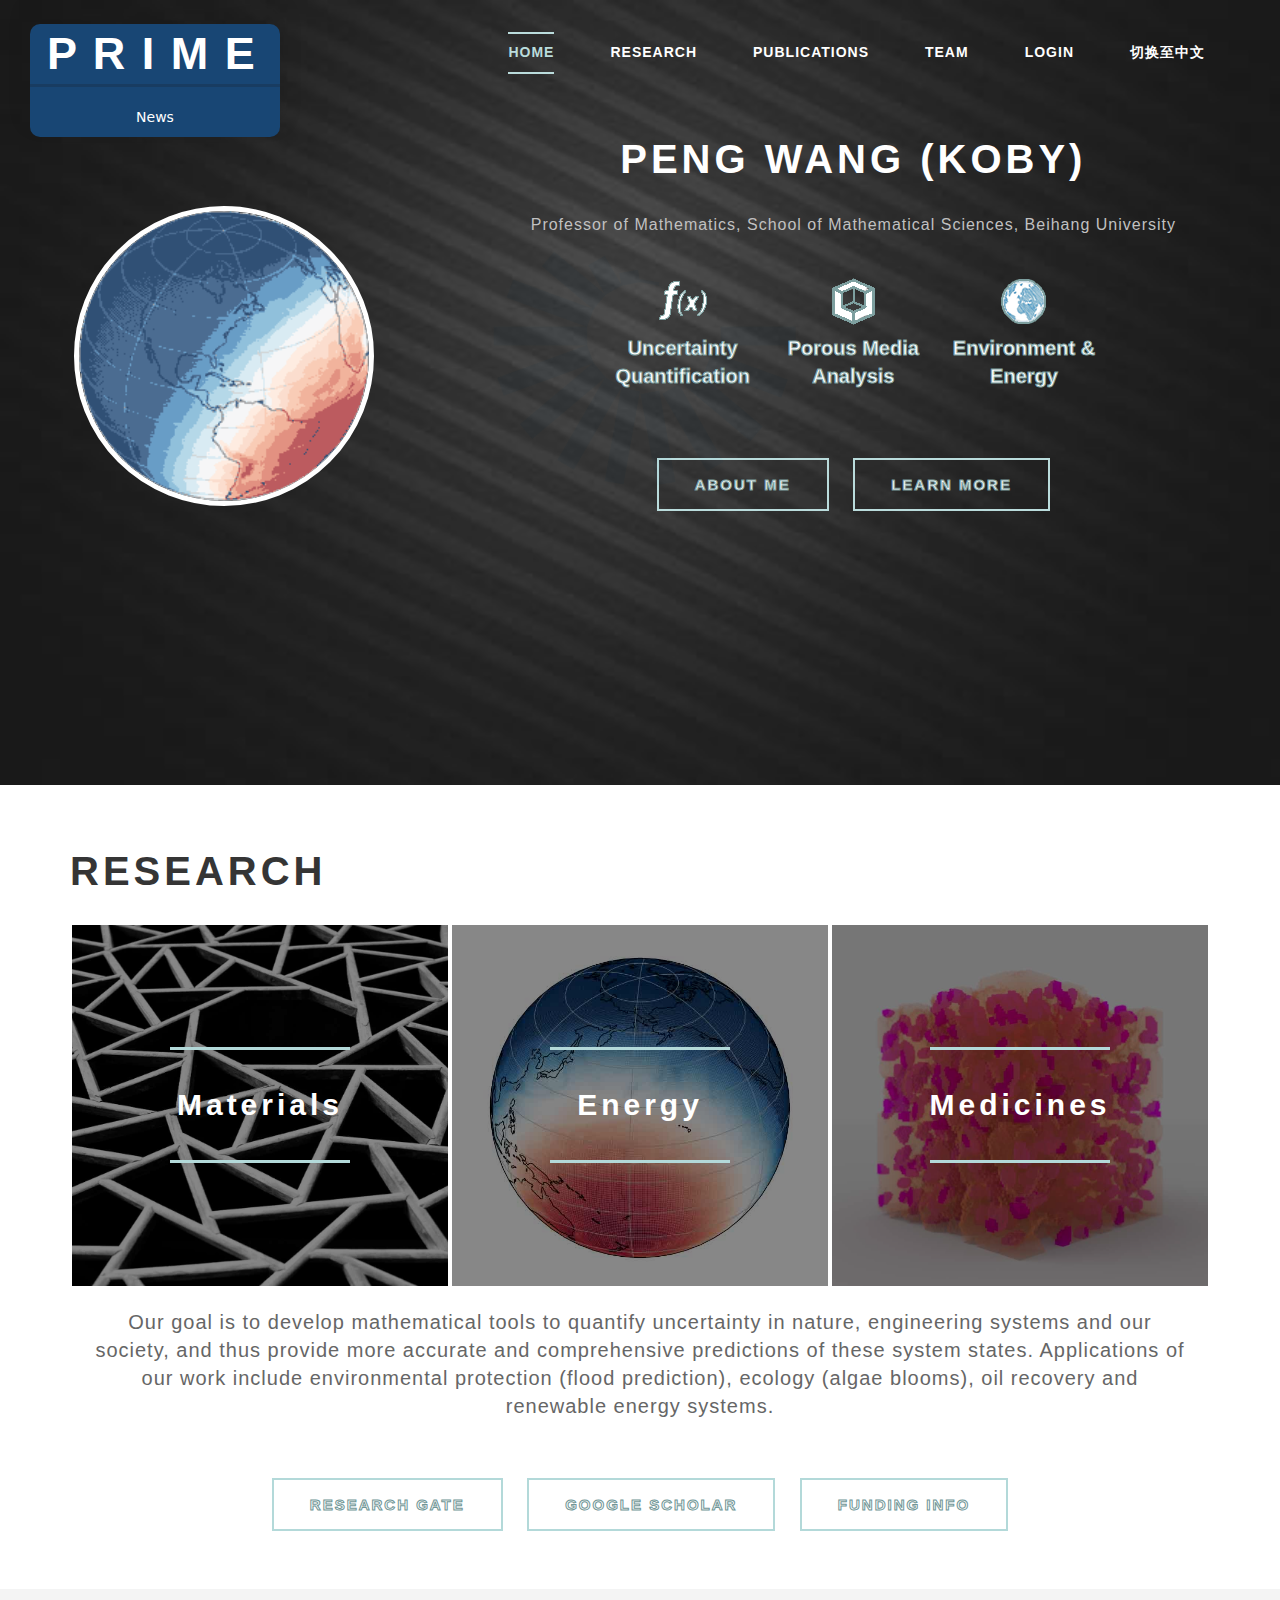
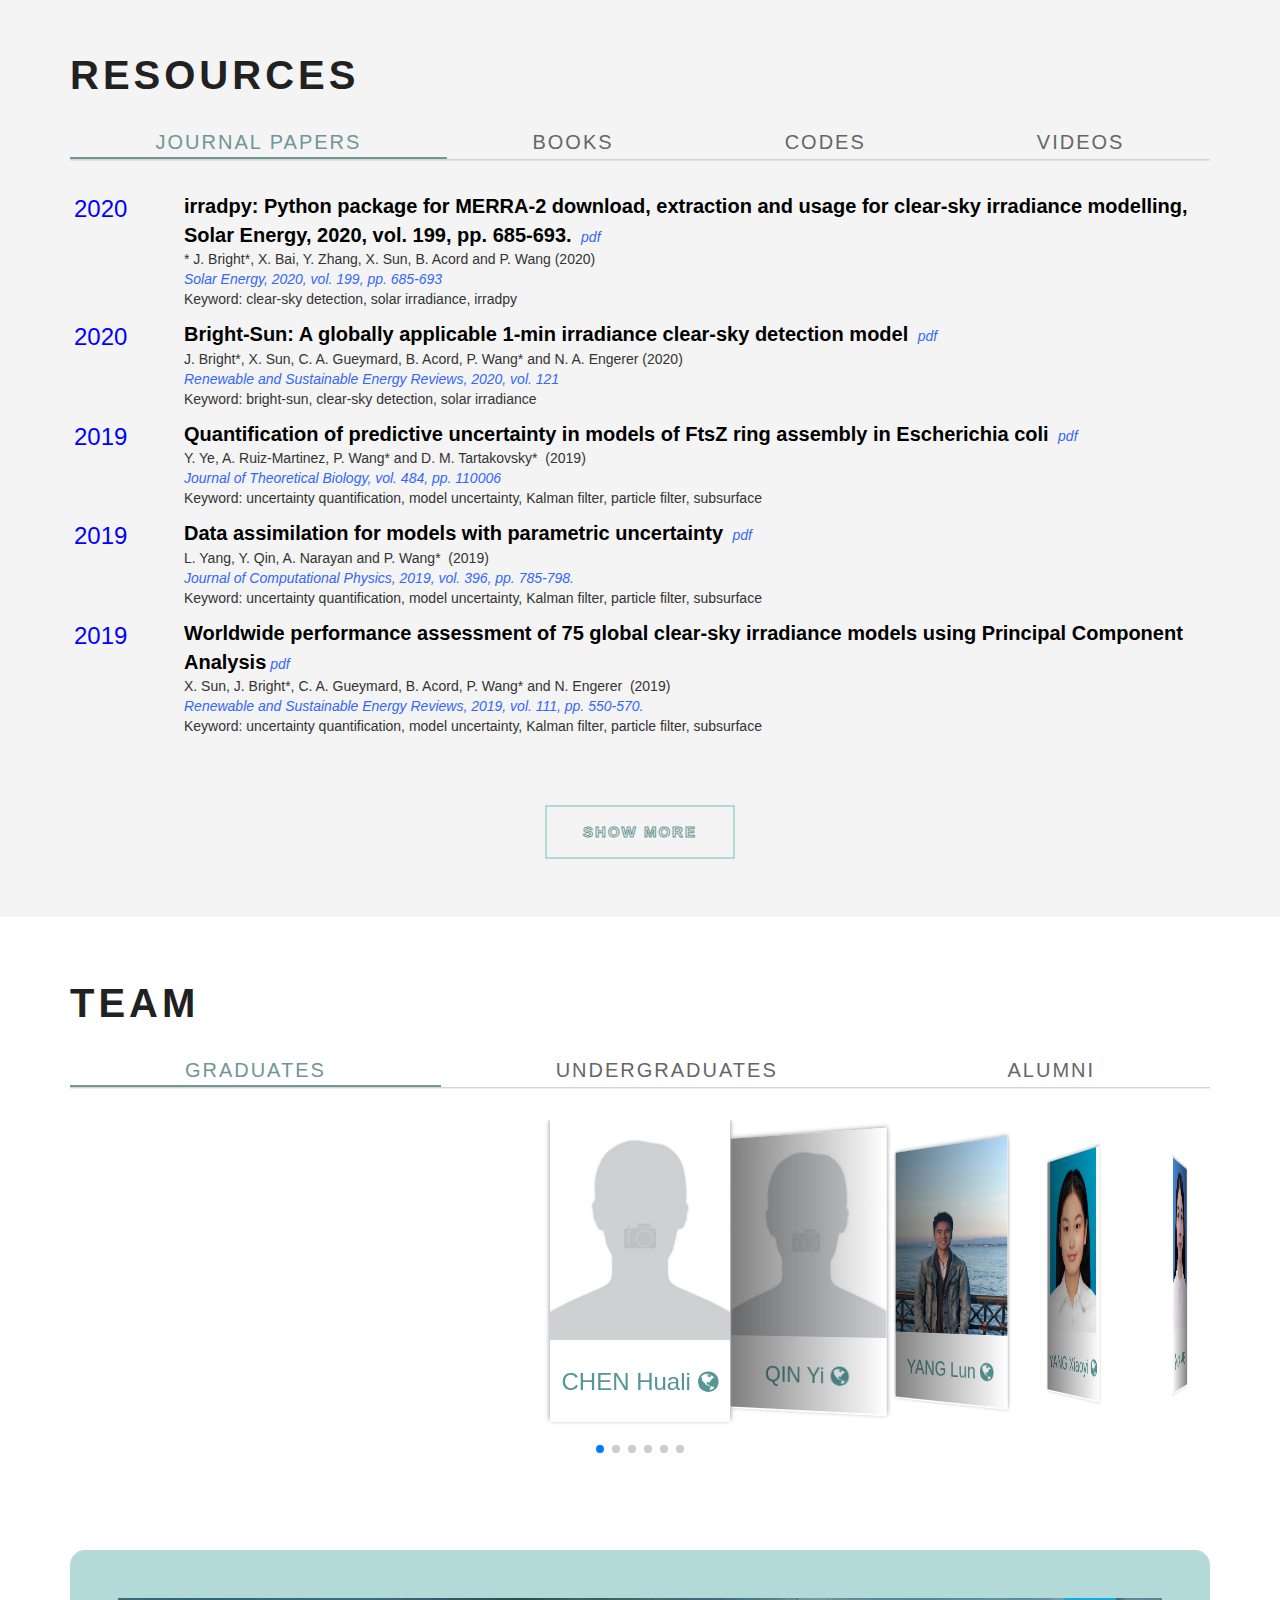
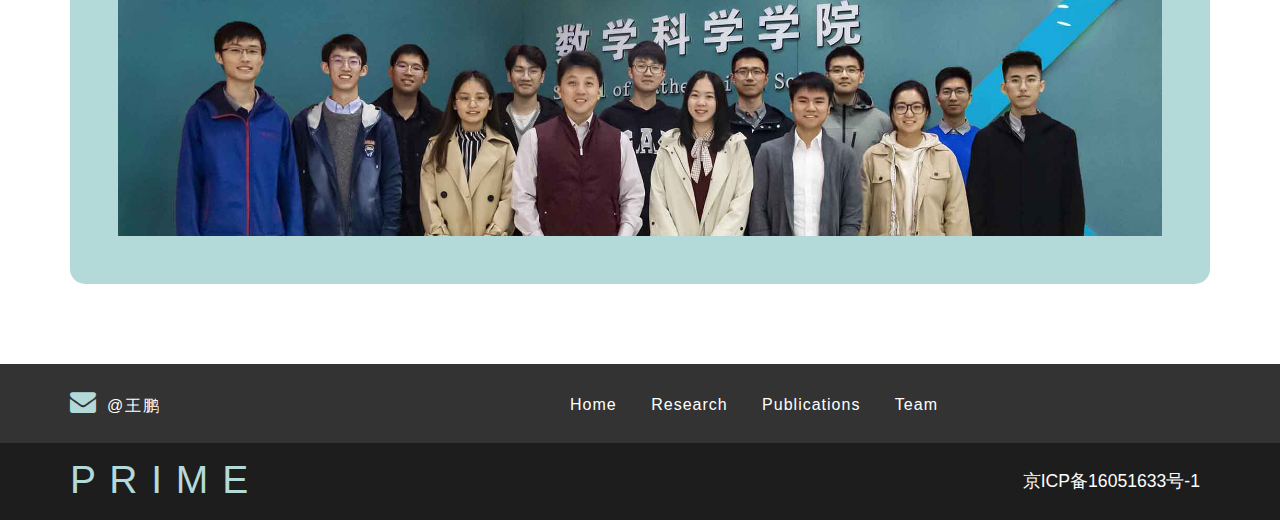
<file: index.html>
<!DOCTYPE html>
<html lang="en">
<head>
<title>PRIME Homepage</title>
<!-- custom-theme -->
<meta name="viewport" content="width=device-width, initial-scale=1">
<meta http-equiv="Content-Type" content="text/html; charset=utf-8" />
<!-- //custom-theme -->
<link href="css/bootstrap.css" rel="stylesheet" type="text/css" media="all" />
<link rel="stylesheet" href="css/flexslider.css" type="text/css" media="screen" property="" />
<link rel="stylesheet" href="css/swipebox.css">
<!-- font-awesome-icons -->
<link rel="stylesheet" href="css/font-awesome.min.css" />
<!-- Link Swiper's CSS -->
<link rel="stylesheet" href="css/swiper.min.css">
<link href="css/style.css" rel="stylesheet" type="text/css" media="all" />
</head>
	
<body>
<div id="loading" style="position: fixed; z-index: 999; width: 100%; height: 100%; background-color: rgba(255, 255, 255, 0.8);">
    <svg viewBox="0 90 800 600">
        <defs>
        <line class="mark" x1="0" y1="0" x2="0" y2="0" fill="none" stroke="#5BB4D8" stroke-miterlimit="10" stroke-linecap="none" stroke-width="12"/>
        </defs>
        <g class="container1"/>
        <g class="container2"/>
    </svg>
</div>

<!-- news -->
<div id="passes-container" class="passes-container">
    <ul id="passes" class="passes">
        <!--li class="easyjet">
            <div class="header">
                News - Studies
            </div>
            <hr>
            <div class="content">
                Recent Studies: MTJ Hardware.
            </div>
        </li>
        <li class="airberlin">
            <div class="header">
                News - Invitations
            </div>
            <hr>
            <div class="content">
                Recent Invitations: Unknown.
                <br>
                <a href="news/template.html" style="color: #fff; font-weight: bold; text-decoration: underline;">Prof. Xiu</a>
            </div>
        </li-->
        <li class="ba">
            <div class="content">
                No news available yet.
            </div>
            <hr>
            <div class="header">
                News
            </div>
        </li>
    </ul>
</div>
<!-- banner -->
<div class="banner jarallax" id="home" style="background-image:url(./images/banner.jpg);">
	<div class="agile_dot_info one">
		<div class="container" style="width: 100%;">
			<nav class="navbar navbar-default">
				<div class="navbar-header navbar-left">
					<button type="button" class="navbar-toggle navbar-toggle-colorful collapsed" data-toggle="collapse" data-target="#bs-example-navbar-collapse-1">
						<span class="sr-only">Toggle navigation</span>
						<span class="icon-bar"></span>
						<span class="icon-bar"></span>
						<span class="icon-bar"></span>
					</button>
					<h1><a class="navbar-brand" href="index.html" style="margin-bottom: 15px;z-index: 998;position: absolute;">P R I M E</a></h1>
				</div>
			<!-- Collect the nav links, forms, and other content for toggling -->
				<div class="collapse navbar-collapse navbar-colorful" id="bs-example-navbar-collapse-1">
					<nav class="link-effect-8" id="link-effect-8">
						<ul class="nav navbar-nav">
							<li class="active"><a class="main" href="index.html" data-lang="home">Home</a></li>
                            <li><a href="#services"  class="main scroll" data-lang="research">Research</a></li>
                            <li><a href="#publications"  class="main scroll" data-lang="publication">Publications</a></li>
                            <li><a href="#team"  class="main scroll" data-lang="team">Team</a></li>
                            <li><a href="http://139.129.132.15"  class="main" data-lang="seafile">Login</a></li>
							<li><a id="J_lang_switch" class="main" data-lang="change_language">切换至中文</a> </li>
						</ul>
					</nav>
				</div>
			</nav>
			
		</div>
    </div>
    <div class="col-md-4 show_div">
        <img class="show_case" style="box-sizing: border-box;border: 5px solid white;border-radius: 150px;height: 300px;width: 300px" src='./images/live_irradiance.gif'>
        <img class="show_case" style="height:300px;width:300px;" src='./images/live_graph.gif'>
        
        <!--img class="show_case" src='./images/irradiance.jpg'-->
    </div>
    <div class="col-md-8" style="float: right;display: contents;">
        <div class="welcome" id="about">
                  <div class="ab-w3l-spa w3-head-center">
                      <label class="wel"></label>
                      <h3 class="w3-head-left" data-lang="prof_name" style="color:#fff">Peng WANG (Koby)</h3>
                      <p data-lang="intro_1">Professor of Mathematics, School of Mathematical Sciences, Beihang University</p>
                        <div class="show_icon_box">
                        <div class="col-md-4 show_icon">
                            <img src="./images/quantification.png" /><br>
                            <p class="intro_3" data-lang="uq">
                            Uncertainty Quantification
                            </p>
                        </div><div class="col-md-4 show_icon">
                            <img src="./images/cube.png" /><br>
                            <p class="intro_3" data-lang="pm">
                            Porous Media Analysis
                            </p>
                        </div><div class="col-md-4 show_icon">
                            <img src="./images/globe.png" /><br>
                            <p class="intro_3" data-lang="ee">
                            Environment &amp; Energy
                            </p>
                        </div>
                        <div style="clear:both"></div>
                    </div>
                      <div class="agileits_w3layouts_more">
                          <a href="#" data-toggle="modal" data-target="#myModal1" style="margin: 10px;" data-lang="about_me">About Me</a>
                          <a href="#" data-toggle="modal" data-target="#myModal2" style="margin: 10px;" data-lang="about_more">Learn More</a>
                      </div>
                  </div>
      </div>
    </div>
	</div>
<!-- //banner -->	
<!-- welcome -->
<!---728x90--->
 	
	<!-- Modal1 -->
	<div class="modal fade" id="myModal1" tabindex="-1" role="dialog">
	<!-- Modal1 -->
		<div class="modal-dialog">
		<!-- Modal content-->
			<div class="modal-content">
				<div class="modal-header">
					<button type="button" class="close" data-dismiss="modal">&times;</button>
					<h4 style="color:#000" data-lang="prof_title">Prof. Peng Wang</h4>
					<img src="images/Intro.jpg" alt=" " class="img-responsive" style="width:30%;float:left;" />
					<div style="margin-left: 30%; padding-left: 20px;">
						<h5 data-lang="about_me">About Me</h5>
						<p data-lang="full_intro">I am computational mathematician working on uncertainty quantification. We combines mathematical theory and state-of-the-art computational tools to solve scientific and engineering problems with domain scientists.</p>
						<p>Email:  wang.peng AT buaa DOT edu DOT cn</p>
						<br>
						<a href="details/Prof. Peng WANG - CV.pdf" data-lang="view_cv">View My CV</a>
					</div>
                    <br>
					<div class="clearfix"></div>
				</div>
			</div>
		</div>
	</div>
	<!-- //Modal1 -->
	<!-- Modal2 -->
	<div class="modal fade" id="myModal2" tabindex="-1" role="dialog">
	<!-- Modal2 -->
		<div class="modal-dialog">
		<!-- Modal content-->
			<div class="modal-content">
				<div class="modal-header">
					<button type="button" class="close" data-dismiss="modal">&times;</button>
					<h4 style="color:#000" data-lang="background">Background</h4>
					<div style="padding: 20px;">
						<h5 data-lang="education">Education</h5>
						<p>
                        <span class="wrapper">2011 🇺🇸</span> Ph.D  in Computational Science<br>
                        <img src="./images/UCSD.jpg" />
                        <span class="wrapper">2010 🇺🇸</span> M.Sc  in Engineering Science<br><span class="corp">University of California, San Diego</span><br><br>
                        <img src="./images/Durham.jpg" />
                        <span class="wrapper">2007 🇬🇧</span> M.Eng 1st honor in Mechanical Engineering<br><span class="corp">University of Durham</span><br>
						</p>
						<h5 data-lang="employment">Employment</h5>
						<p>
                        <img src="./images/Beihang.jpg" />
                        <span class="wrapper" style="width: 30px;">2014–Now</span>  Professor of Mathematics<br><span class="corp">Beihang University</span><br><br>
                        <span class="wrapper" style="width: 30px;">2011–2013</span>  Post Doctorate Research Associate<br>
                        <img src="./images/Pnnl.jpg" />
                        <span class="wrapper" style="width: 30px;">2013</span>  Staff Scientist<br><span class="corp">Pacific Northwest National Laboratory</span><br><br>
                        <img src="./images/Oundle.jpg" />
                        <span class="wrapper" style="width: 30px;">2013</span> Teaching Fellow<br><span class="corp">Oundle School</span><br>
						</p>
						<h5 data-lang="position">Position</h5>
						<p>
                        <img src="./images/IJUQ.jpg" />
                        <span class="wrapper">2015–now</span> Editorial Board<br><span class="corp"> International Journal for Uncertainty Quantification</span><br><br>
                        <span class="wrapper">2016–now</span> Board Member<br><span class="corp">4th Reformation Committee for Scientific Policy of China</span><br><br>
						</p>
						<br>
						<a data-lang="view_cv">View My CV</a>
					</div>
				</div>
			</div>
		</div>
	</div>
	<!-- //Modal2 -->



<!-- //welcome -->
<!-- cruise -->
<div class="w3-services" id="services">
	<div class="container">
	<div class="w3-head-left">
		<h3 data-lang="research">Research</h3>
    </div>
	<div class="cruise-w3-agile">
		<div class="col-md-4 cruise-w3-agile-left">
			<div class="cruise-w3-agile-top">
				<label class="cru"></label>
				<h3 data-lang="materials">Materials</h3>
				<label class="cru"></label>
			</div>
		</div>
		<div class="col-md-4 cruise-w3-agile-right">
			<div class="cruise-w3-agile-top">
				<label class="cru"></label>
				<h3 data-lang="energy">Energy</h3>
				<label class="cru"></label>
			</div>
		</div>
		<div class="col-md-4 cruise-w3-agile-left-1">
			<div class="cruise-w3-agile-top">
				<label class="cru"></label>
				<h3 data-lang="medicines">Medicines</h3>
				<label class="cru"></label>
			</div>
		</div>
		<div class="clearfix"></div>
		</div>
		<div class="description">
			<p data-lang="goal">
				Our goal is to develop mathematical tools to quantify uncertainty in nature, engineering systems and our society, and thus provide more accurate and comprehensive predictions of these system states. Applications of our work include environmental protection (flood prediction), ecology (algae blooms), oil recovery and renewable energy systems.
			</p>
		</div>
		<div class="agileits_w3layouts_more">
            <a href="https://www.researchgate.net/profile/Peng_Wang423?ev=hdr_xprf&_sg=cc7avuk1cL0DsVfxKJ731OnePwjF-woUc7cmnQP2sy_AElKt0meGOhyTNl53upaguulu8YzVsaNQGHe9HbMCeWom" style="margin: 10px;" data-lang="gate">Research Gate</a>
            <a href="https://scholar.google.com.hk/citations?user=1gHU6ygAAAAJ&hl=zh-CN&oi=sra" style="margin: 10px;" data-lang="scholar">Google Scholar</a>

			<a href="#" data-toggle="modal" data-target="#myModal3" style="margin: 10px;" data-lang="funding_info">Funding Info</a>
		</div>
	</div>
	</div>
<!-- //cruise -->
<!-- Modal3 -->
<div class="modal fade" id="myModal3" tabindex="-1" role="dialog">
<!-- Modal3 -->
	<div class="modal-dialog">
	<!-- Modal content-->
		<div class="modal-content">
			<div class="modal-header">
				<button type="button" class="close" data-dismiss="modal">&times;</button>
				<h4 style="color:#000" data-lang="fundings">Fundings</h4>
				<div style="padding: 20px;">
					<h5 data-lang="details">Details</h5>
					<p>
						<span class="wrapper">2017-2021</span> (Co-PI) State Key Research Project, Material Genome Initiative (16,125,000 RMB) —— National Ministry of Science and Technology, China<br>
						<span class="wrapper">2016-2019</span> (PI) General Project, PDF/CDF methods and its numerical scheme for parametric uncertainty quantification (534,000 RMB) —— National Committee of Natural Science Research, China<br>
						<span class="wrapper">2015-2018</span> (PI) Recruitment Program of Global Experts (2,000,000 RMB) —— Organization Department of CPC<br>
						<span class="wrapper">2017-2020</span> (Co-PI) General Project, Uncertainty quantification and diagnosis for software faults (620,000 RMB) —— National Committee of Natural Science Research, China<br>
					</p>
					<br>
				</div>
			</div>
		</div>
	</div>
</div>
<!-- //Modal3 -->
<!-- cruise -->
<div class="w3-services" id="publications">
	<div class="container">
	<div class="w3-head-left">
		<h3 data-lang="resources">Resources</h3>
        <ul class="g-nav-list">
            <li class="selected"><span id="pubs" data-lang="publications">Journal Papers</span></li>
            <li><span id="jrls" data-lang="books">Books</span></li>
            <li><span id="cods" data-lang="codes">Codes</span></li>
            <li><span id="vdos" data-lang="videos">Videos</span></li>
        </ul>
    </div>
    <div>

    <div class="reswidget jrlwidget">
        <div>
            <div class="datewidget">
                <h3><span style="color: #0000ff;">2019</span></h3>
            </div>
            <div class="contentwidget">
                <p><span class="pubheader"><strong><a style="color: #000000;" href="#" target="_Blank"> Introduction to Uncertainty Quantification </a></strong></span>&nbsp;<a href="http://www.wangpengroup.org/publications/#"><span style="color: #3366ff;"><em>pdf</em></span></a><br>
                <span style="color: #333333;">* P. Wang and D. Xiu (2018)</span><br>
                <span style="color: #3366ff;"><em>China Science Publishing & Media, 2019 (in Chinese)，ISBN：9787030594723 </em></span><br></p>
            </div>
        </div>
        <hr>
    </div>


    <div class="reswidget codwidget">
        <div>
            <div class="datewidget">
                <h3><span style="color: #0000ff;">2020</span></h3>
            </div>
            <div class="contentwidget">
                <p><span class="pubheader"><strong><a style="color: #000000;" href="#" target="_Blank"> irradpy</a></strong></span>&nbsp;<a href="https://github.com/BXYMartin/Python-IrradPy"><span style="color: #3366ff;"><em>python</em></span></a><br>
                <span style="color: #333333;"> IrradPy Python Package for solar irradiance modelling.</span></p>
            </div>
        </div>
        <hr>
    </div>

    <div class="reswidget codwidget">
        <div>
            <div class="datewidget">
                <h3><span style="color: #0000ff;">2019</span></h3>
            </div>
            <div class="contentwidget">
                <p><span class="pubheader"><strong><a style="color: #000000;" href="#" target="_Blank"> Bright-Sun CSD</a></strong></span>&nbsp;<a href="https://github.com/JamieMBright/csd-library"><span style="color: #3366ff;"><em>matlab</em></span></a><br>
                <span style="color: #333333;"> Bright-Sun: A globally applicable 1-min irradiance clear-sky detection model.</span></p>
            </div>
        </div>
        <hr>
    </div>

    <div class="reswidget codwidget hidres">
        <div>
            <div class="datewidget">
                <h3><span style="color: #0000ff;">2019</span></h3>
            </div>
            <div class="contentwidget">
                <p><span class="pubheader"><strong><a style="color: #000000;" href="#" target="_Blank"> ALKEMIE Matter Studio</a></strong></span>&nbsp;<a href="#"><span style="color: #333333;"><em>python</em></span></a><br>
                <span style="color: #333333;"> Commerialized, not available.</span></p>
            </div>
        </div>
        <hr>
    </div>


    <div class="reswidget pubwidget">
        <div>
            <div class="datewidget">
                <h3><span style="color: #0000ff;">2020</span></h3>
            </div>
            <div class="contentwidget">
                <p><span class="pubheader"><strong><a style="color: #000000;" href="https://www.sciencedirect.com/science/article/abs/pii/S0038092X20301894" target="_Blank"> irradpy: Python package for MERRA-2 download, extraction and usage for clear-sky irradiance modelling, Solar Energy, 2020, vol. 199, pp. 685-693. </a></strong></span>&nbsp;<a href="http://www.wangpengroup.org/publications/#"><span style="color: #3366ff;"><em>pdf</em></span></a><br>
                <span style="color: #333333;">* J. Bright*, X. Bai, Y. Zhang, X. Sun, B. Acord and P. Wang (2020)</span><br>
                <span style="color: #3366ff;"><em>Solar Energy, 2020, vol. 199, pp. 685-693</em></span><br>
                <span style="color: #333333;"> Keyword: clear-sky detection, solar irradiance, irradpy</span></p>
            </div>
        </div>
        <hr>
    </div>

    <div class="reswidget pubwidget">
        <div>
            <div class="datewidget">
                <h3><span style="color: #0000ff;">2020</span></h3>
            </div>
            <div class="contentwidget">
                <p><span class="pubheader"><strong><a style="color: #000000;" href="https://www.sciencedirect.com/science/article/abs/pii/S1364032120300046" target="_Blank"> Bright-Sun: A globally applicable 1-min irradiance clear-sky detection model </a></strong></span>&nbsp;<a href="http://www.wangpengroup.org/publications/#"><span style="color: #3366ff;"><em>pdf</em></span></a><br>
                <span style="color: #333333;">J. Bright*, X. Sun, C. A. Gueymard, B. Acord, P. Wang* and N. A. Engerer (2020)</span><br>
                <span style="color: #3366ff;"><em>Renewable and Sustainable Energy Reviews, 2020, vol. 121</em></span><br>
                <span style="color: #333333;"> Keyword: bright-sun, clear-sky detection, solar irradiance</span></p>
            </div>
        </div>
        <hr>
    </div>

    <div class="reswidget pubwidget">
        <div>
            <div class="datewidget">
                <h3><span style="color: #0000ff;">2019</span></h3>
            </div>
            <div class="contentwidget">
                <p><span class="pubheader"><strong><a style="color: #000000;" href="http://www.sciencedirect.com/science/article/pii/S0021999117304710" target="_Blank"> Quantification of predictive uncertainty in models of FtsZ ring assembly in Escherichia coli </a></strong></span>&nbsp;<a href="http://www.wangpengroup.org/publications/#"><span style="color: #3366ff;"><em>pdf</em></span></a><br>
                <span style="color: #333333;">Y. Ye, A. Ruiz-Martinez, P. Wang* and D. M. Tartakovsky*&nbsp; (2019)</span><br>
                <span style="color: #3366ff;"><em>Journal of Theoretical Biology, vol. 484, pp. 110006</em></span><br>
                <span style="color: #333333;"> Keyword: uncertainty quantification, model uncertainty, Kalman filter, particle filter, subsurface</span></p>
            </div>
        </div>
        <hr>
    </div>

    <div class="reswidget pubwidget">
        <div>
            <div class="datewidget">
                <h3><span style="color: #0000ff;">2019</span></h3>
            </div>
            <div class="contentwidget">
                <p><span class="pubheader"><strong><a style="color: #000000;" href="http://www.sciencedirect.com/science/article/pii/S0021999117304710" target="_Blank"> Data assimilation for models with parametric uncertainty </a></strong></span>&nbsp;<a href="http://www.wangpengroup.org/publications/#"><span style="color: #3366ff;"><em>pdf</em></span></a><br>
                <span style="color: #333333;">L. Yang, Y. Qin, A. Narayan and P. Wang*&nbsp; (2019)</span><br>
                <span style="color: #3366ff;"><em>Journal of Computational Physics, 2019, vol. 396, pp. 785-798.</em></span><br>
                <span style="color: #333333;"> Keyword: uncertainty quantification, model uncertainty, Kalman filter, particle filter, subsurface</span></p>
            </div>
        </div>
        <hr>
    </div>

    <div class="reswidget pubwidget">
        <div>
            <div class="datewidget">
                <h3><span style="color: #0000ff;">2019</span></h3>
            </div>
            <div class="contentwidget">
                <p><span class="pubheader"><strong><a style="color: #000000;" href="http://www.sciencedirect.com/science/article/pii/S0021999117304710" target="_Blank">Worldwide performance assessment of 75 global clear-sky irradiance models using Principal Component Analysis</a></strong></span>&nbsp;<a href="http://www.wangpengroup.org/publications/#"><span style="color: #3366ff;"><em>pdf</em></span></a><br>
                <span style="color: #333333;">X. Sun, J. Bright*, C. A. Gueymard, B. Acord, P. Wang* and N. Engerer&nbsp; (2019)</span><br>
                <span style="color: #3366ff;"><em>Renewable and Sustainable Energy Reviews, 2019, vol. 111, pp. 550-570.</em></span><br>
                <span style="color: #333333;"> Keyword: uncertainty quantification, model uncertainty, Kalman filter, particle filter, subsurface</span></p>
            </div>
        </div>
        <hr>
    </div>

    <div class="reswidget pubwidget hidres">
        <div>
            <div class="datewidget">
                <h3><span style="color: #0000ff;">2019</span></h3>
            </div>
            <div class="contentwidget">
                <p><span class="pubheader"><strong><a style="color: #000000;" href="http://www.sciencedirect.com/science/article/pii/S0021999117304710" target="_Blank"> A new method for an old topic: Efficient and reliable estimation of material bulk modulus </a></strong></span>&nbsp;<a href="http://www.wangpengroup.org/publications/#"><span style="color: #3366ff;"><em>pdf</em></span></a><br>
                <span style="color: #333333;"> P. Wang*, Y. Qin, M. Cheng, G. Wang, D. Xiu and Z. Sun*&nbsp; (2019)</span><br>
                <span style="color: #3366ff;"><em>Computational Materials Science, 2019, vol. 165, pp. 7-12.</em></span><br>
                <span style="color: #333333;"> Keyword: uncertainty quantification, model uncertainty, Kalman filter, particle filter, subsurface</span></p>
            </div>
        </div>
        <hr>
    </div>

    <div class="reswidget pubwidget hidres">
        <div>
            <div class="datewidget">
                <h3><span style="color: #0000ff;">2019</span></h3>
            </div>
            <div class="contentwidget">
                <p><span class="pubheader"><strong><a style="color: #000000;" href="http://www.sciencedirect.com/science/article/pii/S0021999117304710" target="_Blank"> An Efficient Solver for Cumulative Density Function-based Solutions of Uncertain Kinematic Wave Models</a></strong></span>&nbsp;<a href="http://www.wangpengroup.org/publications/#"><span style="color: #3366ff;"><em>pdf</em></span></a><br>
                <span style="color: #333333;"> M. Cheng#, A. Narayan#, Y. Qin#, P. Wang#*, X. Zhong# and X. Zhu#	&nbsp; (2019)</span><br>
                <span style="color: #3366ff;"><em>Journal of Computational Physics, 2019, vol. 382, pp.138-151</em></span><br>
                <span style="color: #333333;"> Keyword: uncertainty quantification, model uncertainty, Kalman filter, particle filter, subsurface</span></p>
            </div>
        </div>
        <hr>
    </div>

    <div class="reswidget pubwidget hidres">
        <div>
            <div class="datewidget">
                <h3><span style="color: #0000ff;">2018</span></h3>
            </div>
            <div class="contentwidget">
                <p><span class="pubheader"><strong><a style="color: #000000;" href="http://www.sciencedirect.com/science/article/pii/S0021999117304710" target="_Blank"> Uncertainty quantification on macroscopic properties of random porous media</a></strong></span>&nbsp;<a href="http://www.wangpengroup.org/publications/#"><span style="color: #3366ff;"><em>pdf</em></span></a><br>
                <span style="color: #333333;">P. Wang, H. Chen, X. Meng, X. Jiang, D. Xiu and X. Yang*&nbsp; (2018)</span><br>
                <span style="color: #3366ff;"><em>Physical Review E, 2018, vol. 98, no. 3, pp. 033306.</em></span><br>
                <span style="color: #333333;"> Keyword: uncertainty quantification, model uncertainty, Kalman filter, particle filter, subsurface</span></p>
            </div>
        </div>
        <hr>
    </div>

    <div class="reswidget pubwidget hidres">
        <div>
            <div class="datewidget">
                <h3><span style="color: #0000ff;">2018</span></h3>
            </div>
            <div class="contentwidget">
                <p><span class="pubheader"><strong><a style="color: #000000;" href="http://www.sciencedirect.com/science/article/pii/S0021999117304710" target="_Blank"> X. Shi, B. Acord, P. Wang*</a></strong></span>&nbsp;<a href="http://www.wangpengroup.org/publications/#"><span style="color: #3366ff;"><em>pdf</em></span></a><br>
                <span style="color: #333333;">Incorporating ground measured pollution observations to improve temporally downscaled solar irradiance simulations&nbsp; (2018)</span><br>
                <span style="color: #3366ff;"><em>Solar Energy, 2018, vol. 171, 293-301.</em></span><br>
                <span style="color: #333333;"> Keyword: uncertainty quantification, model uncertainty, Kalman filter, particle filter, subsurface</span></p>
            </div>
        </div>
        <hr>
    </div>

    <div class="reswidget pubwidget hidres">
        <div>
            <div class="datewidget">
                <h3><span style="color: #0000ff;">2017</span></h3>
            </div>
            <div class="contentwidget">
                <p><span class="pubheader"><strong><a style="color: #000000;" href="http://www.sciencedirect.com/science/article/pii/S0021999117304710" target="_Blank"> Sequential data assimilation with multiple nonlinear models and applications to subsurface flow</a></strong></span>&nbsp;<a href="http://www.wangpengroup.org/publications/#"><span style="color: #3366ff;"><em>pdf</em></span></a><br>
                <span style="color: #333333;"> L. Yang, A. Narayan and P. Wang*&nbsp; (2017)</span><br>
                <span style="color: #3366ff;"><em>Journal of Computational Physics, 2017, vol. 346, pp. 356-368. </em></span><br>
                <span style="color: #333333;"> Keyword: uncertainty quantification, model uncertainty, Kalman filter, particle filter, subsurface</span></p>
            </div>
        </div>
        <hr>
    </div>

    <div class="reswidget pubwidget hidres">
        <div>
            <div class="datewidget">
                <h3><span style="color: #0000ff;">2016</span></h3>
            </div>
            <div class="contentwidget">
                <p><span class="pubheader"><strong><a style="color: #000000;" href="http://www.sciencedirect.com/science/article/pii/S0021999117304710" target="_Blank">Software reliability growth model with temporal correlation in a network environment </a></strong></span>&nbsp;<a href="http://www.wangpengroup.org/publications/#"><span style="color: #3366ff;"><em>pdf</em></span></a><br>
                <span style="color: #333333;"> J. Xu, S. Yao, S. Yang and P. Wang*&nbsp; (2016)</span><br>
                <span style="color: #3366ff;"><em>International Journal for Uncertainty Quantification, 2016, vol. 6, no. 2, pp.141-156. </em></span><br>
                <span style="color: #333333;"> Keyword: uncertainty quantification, model uncertainty, Kalman filter, particle filter, subsurface</span></p>
            </div>
        </div>
        <hr>
    </div>

    <div class="reswidget pubwidget hidres">
        <div>
            <div class="datewidget">
                <h3><span style="color: #0000ff;">2016</span></h3>
            </div>
            <div class="contentwidget">
                <p><span class="pubheader"><strong><a style="color: #000000;" href="http://www.sciencedirect.com/science/article/pii/S0021999117304710" target="_Blank"> Uncertainty quantification of scientific proposal evaluations</a></strong></span>&nbsp;<a href="http://www.wangpengroup.org/publications/#"><span style="color: #3366ff;"><em>pdf</em></span></a><br>
                <span style="color: #333333;"> X. Shi, P. Wang and D. Xiu&nbsp; (2016)</span><br>
                <span style="color: #3366ff;"><em>International Journal for Uncertainty Quantification, 2016, vol. 6, no. 2, pp.167-173.</em></span><br>
                <span style="color: #333333;"> Keyword: uncertainty quantification, model uncertainty, Kalman filter, particle filter, subsurface</span></p>
            </div>
        </div>
        <hr>
    </div>

    <div class="reswidget pubwidget hidres">
        <div>
            <div class="datewidget">
                <h3><span style="color: #0000ff;">2015</span></h3>
            </div>
            <div class="contentwidget">
                <p><span class="pubheader"><strong><a style="color: #000000;" href="http://www.sciencedirect.com/science/article/pii/S0021999117304710" target="_Blank">  Probabilistic density function method for stochastic ODEs of power systems with uncertain power input</a></strong></span>&nbsp;<a href="http://www.wangpengroup.org/publications/#"><span style="color: #3366ff;"><em>pdf</em></span></a><br>
                <span style="color: #333333;"> P. Wang, D. A. Barajas-Solano, E. Constantinescu, S. Abhyankar, D. Ghosh, B. F. Smith, Z. Huang and A. M. Tartakovsky*	&nbsp; (2015)</span><br>
                <span style="color: #3366ff;"><em>SIAM/ASA Journal on Uncertainty Quantification, 2015, vol. 3, no. 1, pp. 873-896. </em></span><br>
                <span style="color: #333333;"> Keyword: uncertainty quantification, model uncertainty, Kalman filter, particle filter, subsurface</span></p>
            </div>
        </div>
        <hr>
    </div>

    <div class="reswidget pubwidget hidres">
        <div>
            <div class="datewidget">
                <h3><span style="color: #0000ff;">2013</span></h3>
            </div>
            <div class="contentwidget">
                <p><span class="pubheader"><strong><a style="color: #000000;" href="http://www.sciencedirect.com/science/article/pii/S0021999117304710" target="_Blank"> PDF method for dynamic system with colored noise </a></strong></span>&nbsp;<a href="http://www.wangpengroup.org/publications/#"><span style="color: #3366ff;"><em>pdf</em></span></a><br>
                <span style="color: #333333;"> P. Wang*, A. M. Tartakovsky and D. M. Tartakovsky&nbsp; (2013)</span><br>
                <span style="color: #3366ff;"><em>Physical Review Letters, 2013, vol. 110, no. 14, pp. 140602. </em></span><br>
                <span style="color: #333333;"> Keyword: uncertainty quantification, model uncertainty, Kalman filter, particle filter, subsurface</span></p>
            </div>
        </div>
        <hr>
    </div>

    <div class="reswidget pubwidget hidres">
        <div>
            <div class="datewidget">
                <h3><span style="color: #0000ff;">2013</span></h3>
            </div>
            <div class="contentwidget">
                <p><span class="pubheader"><strong><a style="color: #000000;" href="http://www.sciencedirect.com/science/article/pii/S0021999117304710" target="_Blank">  CDF solutions of Buckley-Leverett equation with uncertain parameters</a></strong></span>&nbsp;<a href="http://www.wangpengroup.org/publications/#"><span style="color: #3366ff;"><em>pdf</em></span></a><br>
                <span style="color: #333333;">P. Wang, D. M. Tartakovsky, K. Jarman Jr. and A. M. Tartakovsky*&nbsp; (2013)</span><br>
                <span style="color: #3366ff;"><em>SIAM Journal of multiscale modeling and simulation, 2013, vol. 11, no. 1, pp. 118-133. </em></span><br>
                <span style="color: #333333;"> Keyword: uncertainty quantification, model uncertainty, Kalman filter, particle filter, subsurface</span></p>
            </div>
        </div>
        <hr>
    </div>

    <div class="reswidget pubwidget hidres">
        <div>
            <div class="datewidget">
                <h3><span style="color: #0000ff;">2012</span></h3>
            </div>
            <div class="contentwidget">
                <p><span class="pubheader"><strong><a style="color: #000000;" href="http://www.sciencedirect.com/science/article/pii/S0021999117304710" target="_Blank">Uncertainty quantification in kinematic-wave models</a></strong></span>&nbsp;<a href="http://www.wangpengroup.org/publications/#"><span style="color: #3366ff;"><em>pdf</em></span></a><br>
                <span style="color: #333333;"> P. Wang and D. M. Tartakovsky*&nbsp; (2012)</span><br>
                <span style="color: #3366ff;"><em>Journal of Computational Physics, 2012, vol. 231, no. 23, pp. 7868-7880. </em></span><br>
                <span style="color: #333333;"> Keyword: uncertainty quantification, model uncertainty, Kalman filter, particle filter, subsurface</span></p>
            </div>
        </div>
        <hr>
    </div>

    <div class="reswidget pubwidget hidres">
        <div>
            <div class="datewidget">
                <h3><span style="color: #0000ff;">2011</span></h3>
            </div>
            <div class="contentwidget">
                <p><span class="pubheader"><strong><a style="color: #000000;" href="http://www.sciencedirect.com/science/article/pii/S0021999117304710" target="_Blank"> Reduced complexity models for probabilistic forecasting of infiltration rate</a></strong></span>&nbsp;<a href="http://www.wangpengroup.org/publications/#"><span style="color: #3366ff;"><em>pdf</em></span></a><br>
                <span style="color: #333333;">P. Wang and D. M. Tartakovsky*&nbsp; (2011)</span><br>
                <span style="color: #3366ff;"><em>Advances in Water Resources, 2011, vol. 34, pp. 375-382. </em></span><br>
                <span style="color: #333333;"> Keyword: uncertainty quantification, model uncertainty, Kalman filter, particle filter, subsurface</span></p>
            </div>
        </div>
        <hr>
    </div>

    <div class="reswidget pubwidget hidres">
        <div>
            <div class="datewidget">
                <h3><span style="color: #0000ff;">2011</span></h3>
            </div>
            <div class="contentwidget">
                <p><span class="pubheader"><strong><a style="color: #000000;" href="http://www.sciencedirect.com/science/article/pii/S0021999117304710" target="_Blank">Probabilistic predictions of infiltration into heterogeneous media with uncertain hydraulic parameters </a></strong></span>&nbsp;<a href="http://www.wangpengroup.org/publications/#"><span style="color: #3366ff;"><em>pdf</em></span></a><br>
                <span style="color: #333333;"> P. Wang and D. M. Tartakovsky*&nbsp; (2011)</span><br>
                <span style="color: #3366ff;"><em>Internal Journal for Uncertainty Quantification, 2011, vol. 1, no. 1, pp. 35-47.</em></span><br>
                <span style="color: #333333;"> Keyword: uncertainty quantification, model uncertainty, Kalman filter, particle filter, subsurface</span></p>
            </div>
        </div>
        <hr>
    </div>

    <div class="reswidget pubwidget hidres">
        <div>
            <div class="datewidget">
                <h3><span style="color: #0000ff;">2009</span></h3>
            </div>
            <div class="contentwidget">
                <p><span class="pubheader"><strong><a style="color: #000000;" href="http://www.sciencedirect.com/science/article/pii/S0021999117304710" target="_Blank">  Effects of spatio-temporal variability of precipitation on contaminant migration in the vadose zone</a></strong></span>&nbsp;<a href="http://www.wangpengroup.org/publications/#"><span style="color: #3366ff;"><em>pdf</em></span></a><br>
                <span style="color: #333333;">P. Wang, P. Quinlan and D. M. Tartakovsky*&nbsp; (2009)</span><br>
                <span style="color: #3366ff;"><em>Geophysical Research Letters, 2009, vol. 36, L12404.</em></span><br>
                <span style="color: #333333;"> Keyword: uncertainty quantification, model uncertainty, Kalman filter, particle filter, subsurface</span></p>
            </div>
        </div>
        <hr>
    </div>

    <div class="agileits_w3layouts_more">
        <a id="show_more" style="margin: 10px;" data-lang="show_less" onclick="pub_switch();">Show More</a>
    </div>
</div>
	</div>
</div>
<!-- //cruise -->

<!-- team -->
	<div class="team" id="team">
		<div class="container">
	<div class="w3-head-left">
        <h3 data-lang="team">Team</h3>
        <ul class="p-nav-list">
            <li class="selected"><span id="gs" data-lang="gs">Graduates</span></li>
            <li><span id="us" data-lang="us">Undergraduates</span></li>
            <li><span id="as" data-lang="as">Alumni</span></li>
        </ul>
    </div>
	<div class="col-md-12 agile_team_grid">	
<!-- Swiper -->
  <div class="swiper-container gs">
    <div class="swiper-wrapper">
      
      <div class="swiper-slide">
            <div class="overlay">
                <div class="swiper-img">
                    <img src="images/default.jpg">
                </div>
                <div class="swiper-details">
                    <h2><a href="details/template.html" class="globe_website">
                            <span data-lang="CHEN_HUALI">
                                CHEN Huali
                            </span>
                    <i class="fa fa-globe"></i></a>
                    </h2>
                </div>
            </div>
      </div>
      
      <div class="swiper-slide">
            <div class="overlay">
                <div class="swiper-img">
                    <img src="images/default.jpg">
                </div>
                <div class="swiper-details">
                    <h2><a href="details/template.html" class="globe_website">
                            <span data-lang="QIN_YI">
                                QIN Yi
                            </span>
                    <i class="fa fa-globe"></i></a>
                    </h2>
                </div>
            </div>
      </div>
      <div class="swiper-slide">
            <div class="overlay">
                <div class="swiper-img">
                    <img src="images/YANG-Lun.jpg">
                </div>
                <div class="swiper-details">
                    <h2><a href="details/template.html" class="globe_website">
                            <span data-lang="YANG_LUN">
                                YANG Lun
                            </span>
                    <i class="fa fa-globe"></i></a>
                    </h2>
                </div>
            </div>
      </div>
      <div class="swiper-slide">
        <div class="overlay">
            <div class="swiper-img">
                <img src="images/YANG-Xiaoyi.jpg">
            </div>
            <div class="swiper-details">
                <h2><a href="details/template.html" class="globe_website">
                        <span data-lang="YANG_XIAOYI">
                            YANG Xiaoyi
                        </span>
                <i class="fa fa-globe"></i></a>
                </h2>
            </div>
        </div>
  </div>
      <div class="swiper-slide">
            <div class="overlay">
                <div class="swiper-img">
                    <img src="images/SUN-Xixi.jpg">
                </div>
                <div class="swiper-details">
                    <h2><a href="details/template.html" class="globe_website">
                            <span data-lang="SUN_XIXI">
                                SUN Xixi
                            </span>
                    <i class="fa fa-globe"></i></a>
                    </h2>
                </div>
            </div>
      </div>
      <div class="swiper-slide">
        <div class="overlay">
            <div class="swiper-img">
                <img src="images/FANG-Zehua.jpg">
            </div>
            <div class="swiper-details">
                <h2><a href="details/template.html" class="globe_website">
                        <span data-lang="FANG_ZEHUA">
                            FANG Zehua
                        </span>
                <i class="fa fa-globe"></i></a>
                </h2>
            </div>
        </div>
  </div>
      
    </div>
    <!-- Add Pagination -->
    <div class="swiper-pagination"></div>
  </div>



  <div class="swiper-container us">
    <div class="swiper-wrapper">
      
        <div class="swiper-slide">
            <div class="overlay">
                <div class="swiper-img">
                    <img src="images/BAI-Xinyu.jpg">
                </div>
                <div class="swiper-details">
                    <h2><a href="details/template.html" class="globe_website">
                            <span data-lang="BAI_XINYU">
                                BAI Xinyu
                            </span>
                    <i class="fa fa-globe"></i></a>
                    </h2>
                </div>
            </div>
      </div>

      <div class="swiper-slide">
        <div class="overlay">
            <div class="swiper-img">
                <img src="images/default.jpg">
            </div>
            <div class="swiper-details">
                <h2><a href="details/template.html" class="globe_website">
                        <span data-lang="WANG_HUAXINYU" style="font-size: 18px;">
                            WANG Huaxinyu
                        </span>
                <i class="fa fa-globe"></i></a>
                </h2>
            </div>
        </div>
        </div>

        <div class="swiper-slide">
            <div class="overlay">
                <div class="swiper-img">
                    <img src="images/default.jpg">
                </div>
                <div class="swiper-details">
                    <h2><a href="details/template.html" class="globe_website">
                            <span data-lang="LI_CHENGHAI">
                                LI Chenghai
                            </span>
                    <i class="fa fa-globe"></i></a>
                    </h2>
                </div>
            </div>
            </div>

            <div class="swiper-slide">
                <div class="overlay">
                    <div class="swiper-img">
                        <img src="images/default.jpg">
                    </div>
                    <div class="swiper-details">
                        <h2><a href="details/template.html" class="globe_website">
                                <span data-lang="GUO_ZHIPENG">
                                    GUO Zhipeng
                                </span>
                        <i class="fa fa-globe"></i></a>
                        </h2>
                    </div>
                </div>
                </div>
        
        
    </div>
    <!-- Add Pagination -->
    <div class="swiper-pagination"></div>
    </div>

    <div class="swiper-container as">
        <div class="swiper-wrapper">
          
            <div class="swiper-slide">
                <div class="overlay">
                    <div class="swiper-img">
                        <img src="images/alumni.png" alt=" " class="alumni" />
                        <img src="images/default.jpg">
                    </div>
                    <div class="swiper-details">
                        <h2><a href="details/template.html" class="globe_website">
                                <span data-lang="LIU_ZEXIN">
                                    LIU Zexin
                                </span>
                        <i class="fa fa-globe"></i></a>
                        </h2>
                    </div>
                </div>
          </div>
            
        <div class="swiper-slide">
            <div class="overlay">
                <div class="swiper-img">
                    <img src="images/alumni.png" alt=" " class="alumni" />
                    <img src="images/default.jpg">
                </div>
                <div class="swiper-details">
                    <h2><a href="details/template.html" class="globe_website">
                            <span data-lang="BIAN_ZHENG">
                                BIAN Zheng
                            </span>
                    <i class="fa fa-globe"></i></a>
                    </h2>
                </div>
            </div>
        </div>
          <div class="swiper-slide">
                <div class="overlay">
                    <div class="swiper-img">
                        <img src="images/alumni.png" alt=" " class="alumni" />
                        <img src="images/MAO-Weize.png">
                    </div>
                    <div class="swiper-details">
                        <h2><a href="details/template.html" class="globe_website">
                                <span data-lang="MAO_WEIZE">
                                    MAO Weize
                                </span>
                        <i class="fa fa-globe"></i></a>
                        </h2>
                    </div>
                </div>
          </div>
          
        <div class="swiper-slide">
            <div class="overlay">
                <div class="swiper-img">
                    <img src="images/alumni.png" alt=" " class="alumni" />
                    <img src="images/SHI-Xiaofeng.png">
                </div>
                <div class="swiper-details">
                    <h2><a href="details/template.html" class="globe_website">
                            <span data-lang="SHI_XIAOFENG">
                                SHI Xiaofeng
                            </span>
                    <i class="fa fa-globe"></i></a>
                    </h2>
                </div>
            </div>
        </div>
          <div class="swiper-slide">
            <div class="overlay">
                <div class="swiper-img">
                    <img src="images/alumni.png" alt=" " class="alumni" />
                    <img src="images/CHENG-Ming.jpg">
                </div>
                <div class="swiper-details">
                    <h2><a href="details/template.html" class="globe_website">
                            <span data-lang="CHENG_MING">
                                CHENG Ming
                            </span>
                    <i class="fa fa-globe"></i></a>
                    </h2>
                </div>
            </div>
          </div>
          <div class="swiper-slide">
                <div class="overlay">
                    <div class="swiper-img">
                        <img src="images/alumni.png" alt=" " class="alumni" />
                        <img src="images/ZHOU-Zixu.png">
                    </div>
                    <div class="swiper-details">
                        <h2><a href="details/template.html" class="globe_website">
                                <span data-lang="ZHOU_ZIXU">
                                    ZHOU Zixu
                                </span>
                        <i class="fa fa-globe"></i></a>
                        </h2>
                    </div>
                </div>
          </div>
          <div class="swiper-slide">
                <div class="overlay">
                    <div class="swiper-img">
                        <img src="images/alumni.png" alt=" " class="alumni" />
                        <img src="images/ZHOU-Zitong.jpg">
                    </div>
                    <div class="swiper-details">
                        <h2><a href="details/template.html" class="globe_website">
                                <span data-lang="ZHOU_ZITONG">
                                    ZHOU Zitong
                                </span>
                        <i class="fa fa-globe"></i></a>
                        </h2>
                    </div>
                </div>
          </div>
          
          <div class="swiper-slide">
            <div class="overlay">
                <div class="swiper-img">
                    <img src="images/alumni.png" alt=" " class="alumni" />
                    <img src="images/default.jpg">
                </div>
                <div class="swiper-details">
                    <h2><a href="details/template.html" class="globe_website">
                            <span data-lang="YE_YANAN">
                                YE Yanan
                            </span>
                    <i class="fa fa-globe"></i></a>
                    </h2>
                </div>
            </div>
        </div>

        </div>
        <!-- Add Pagination -->
        <div class="swiper-pagination"></div>
        </div>
    
		<div class="clearfix"></div>
	</div>
    </div>
    
    	<!-- Stats -->
		<div class="stats">
			<div class="container">
				<div class="stats-info-1" style="border-radius: 15px;">
                    <img style="width: 100%;" src="images/Group-Crop.jpg" />
					<div class="clearfix"></div>
				</div>
				
			</div>
		</div>
		<!-- //Stats -->
<!-- //team -->

<!-- Footer -->
	
	<div class="w3l_footer_agileinfo">
		<div class="container">
			<div class="col-md-3 mailadd-w3ls">
				<p><span class="fa fa-envelope" aria-hidden="true"></span><a href="http://www.wangpengroup.org/">@王鹏</a></p>
			</div>
			<div class="col-md-6 botttom-nav-agileits">
				<ul class="nav-w3ls">
					<li><a href="#home" class="scroll" data-lang="home">Home</a></li>
                    <li><a href="#services" class="scroll" data-lang="research">Research</a></li>
                    <li><a href="#publications"  class="main scroll" data-lang="publication">Publications</a></li>
					<li><a href="#team"  class="scroll" data-lang="team">Team</a></li>
				</ul>
			</div>

			<div class="clearfix"> </div>
		</div>
	</div>
	<!-- //Footer -->
	<!--Copy-right-->
	<div class="copy">
		<div class="container">
			<h2><a href="index.html">P R I M E</a></h2>
			<p style="padding: 10px;" data-lang="rights">京ICP备16051633号-1</p>
			<div class="clearfix"> </div>
		</div>
	</div>
	<!--// Copy-right -->

<!-- js -->
<script type="text/javascript" src="js/jquery-2.1.4.min.js"></script>
<!-- //js -->
<script src='js/TweenMax.min.js'></script>
<script src="js/index.js"></script>
<!-- for bootstrap working -->
<script src="js/bootstrap.js"></script>
<!-- //for bootstrap working -->
<script type="text/javascript">
$(document).ready(function(){
    $('body').removeClass('loading');
});
</script>
<!-- /numscroller -->		
<script type="text/javascript" src="js/numscroller-1.0.js"></script>
<!-- //numscroller -->	
<!-- swipe box js -->
<script src="js/jquery.adipoli.min.js" type="text/javascript"></script>
<script type="text/javascript"> 
    $(function(){ 
        $('.row2').adipoli({
            'startEffect' : 'overlay',
            'hoverEffect' : 'sliceDown'
        }); 
    });

</script>
<script src="js/jquery.swipebox.min.js"></script> 
<script type="text/javascript">
jQuery(function($) {
    $(".swipebox").swipebox();
});
</script>
<!-- //swipe box js -->
<script type="text/javascript" src="js/move-top.js"></script>
<script type="text/javascript" src="js/easing.js"></script>
<!-- here starts scrolling icon -->
<script type="text/javascript">
$(document).ready(function() {
    $().UItoTop({ easingType: 'easeOutQuart', scrollSpeed: 800 });
});
</script>
<!-- //here ends scrolling icon -->
<script src="js/custom.js"></script>

<script src="js/js.cookie.min.js"></script>
<script src="js/SmoothScroll.min.js"></script>

<!-- Swiper JS -->
<script src="js/swiper.min.js"></script>

<!-- Initialize Swiper -->
<script>
    var swiper = new Swiper('.swiper-container', {
        effect: 'coverflow',
        grabCursor: true,
        centeredSlides: true,
        slidesPerView: 'auto',
        autoplay: {
            delay: 2500,
            disableOnInteraction: false,
        },
        coverflowEffect: {
            rotate: 30,
            stretch: 0,
            depth: 100,
            modifier: 1,
            slideShadows : true,
        },
        pagination: {
            el: '.swiper-pagination',
            clickable: true,
        },
    });
</script>

</body>
</html>
</file>
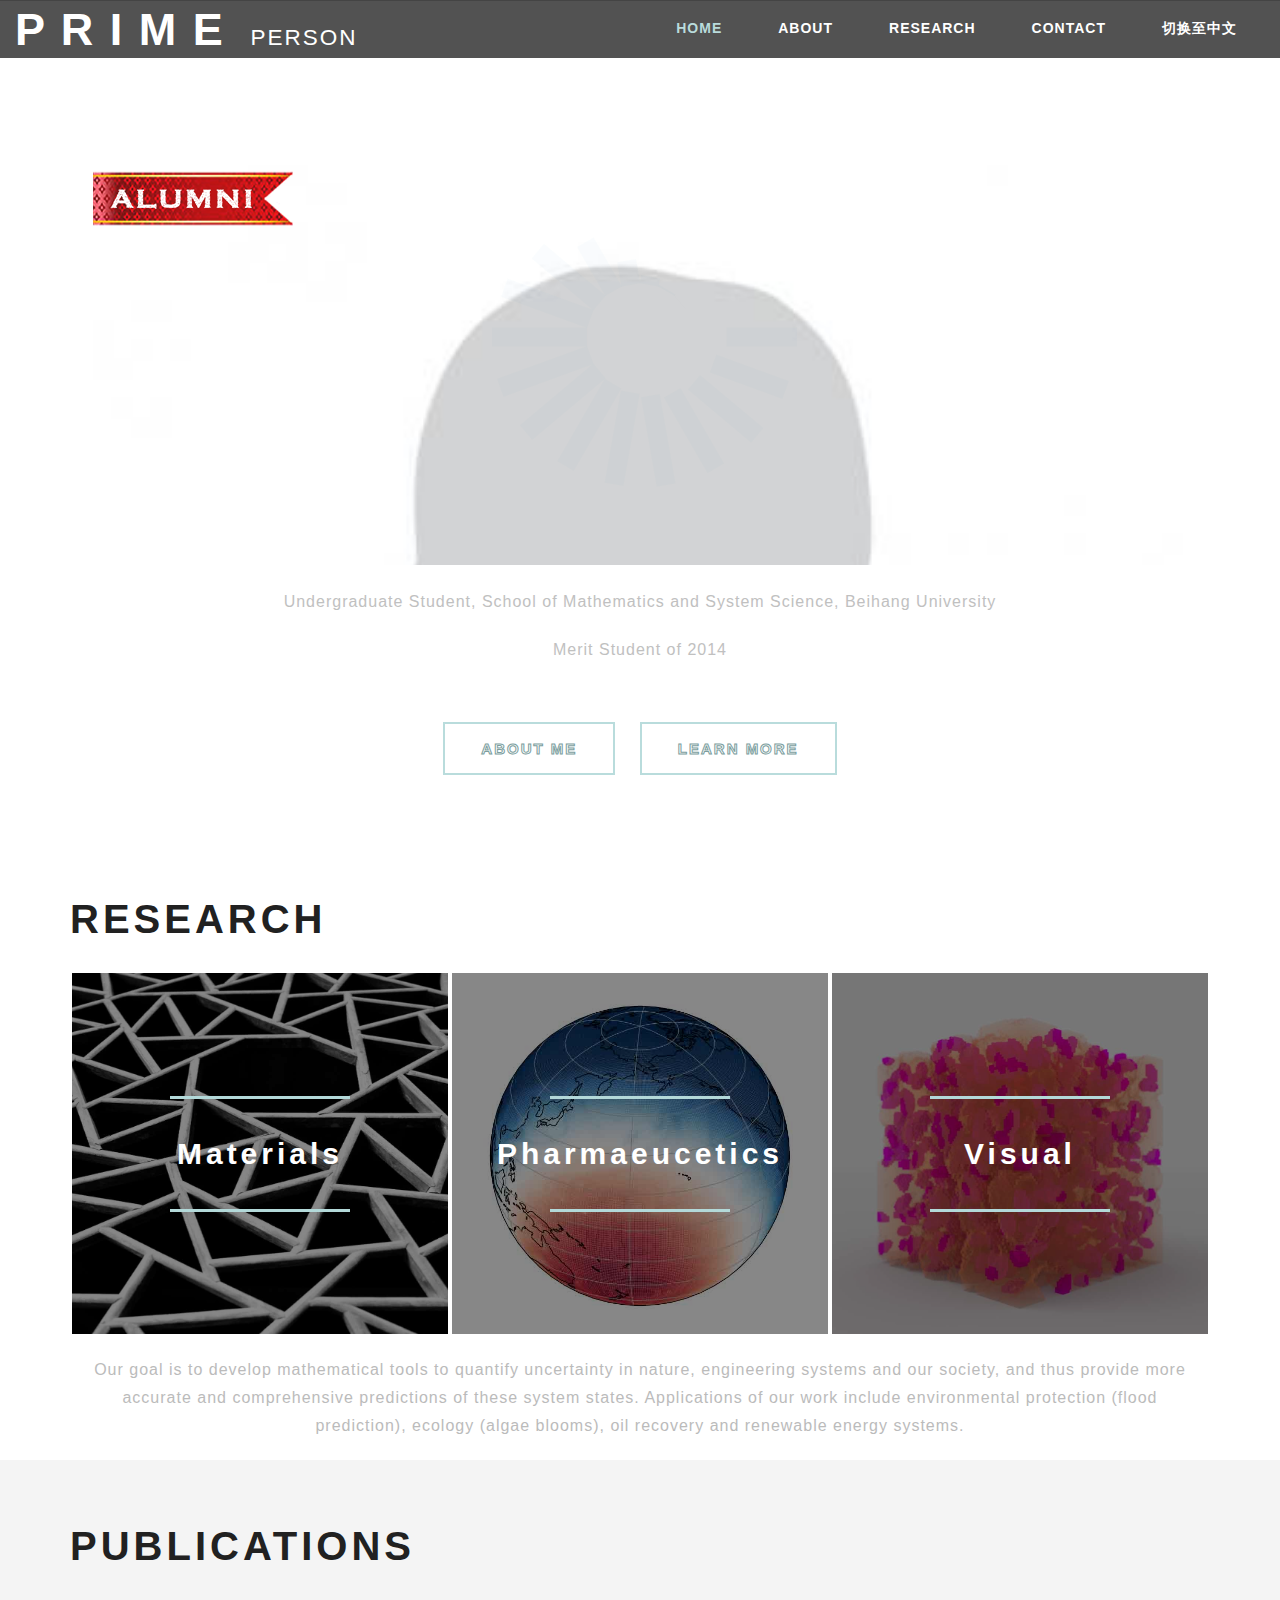
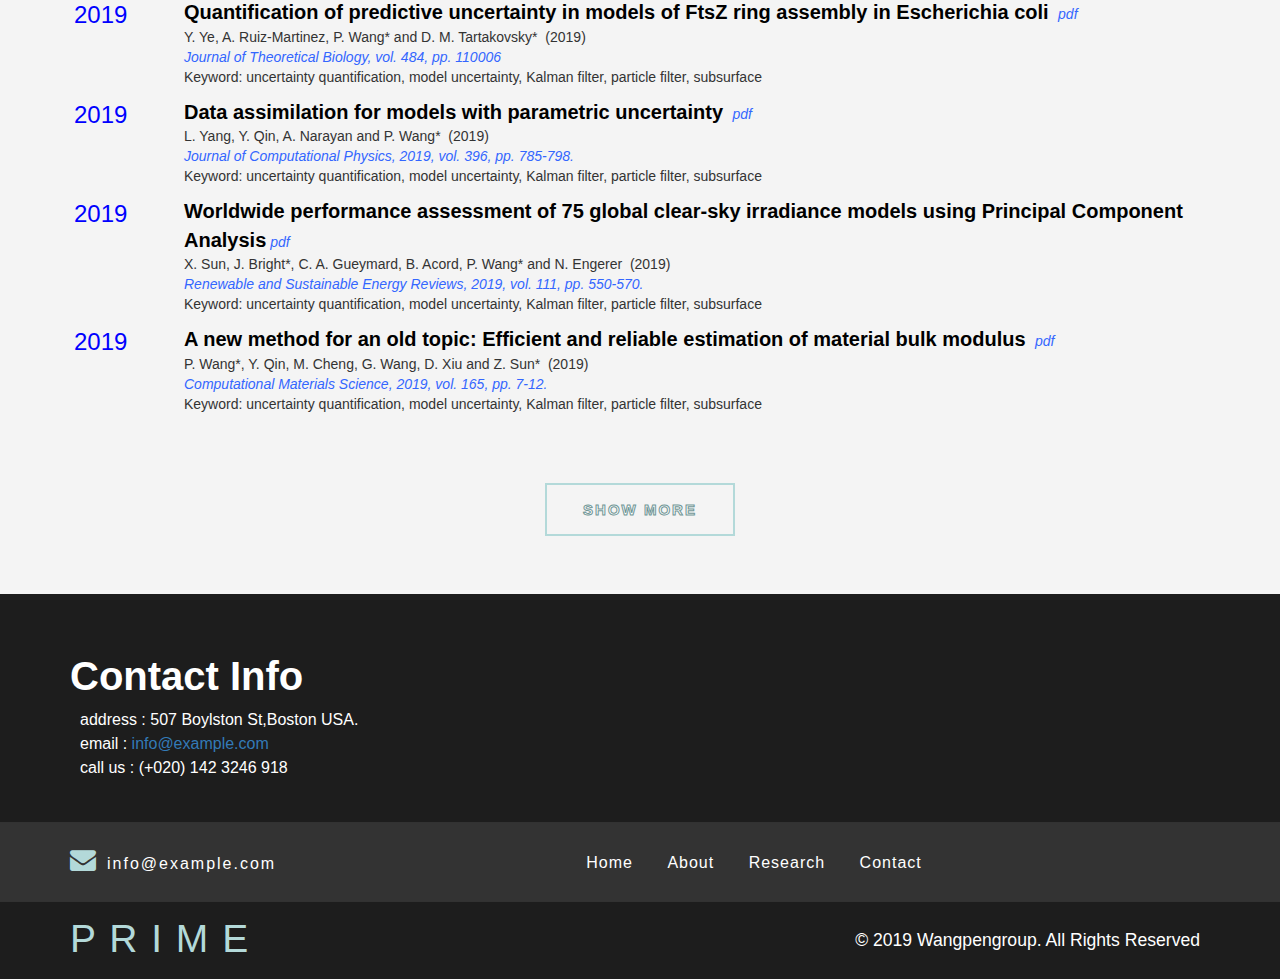
<file: details/template.html>
<!DOCTYPE html>
<html lang="en">
<head>
<title>Student's Homepage</title>
<!-- custom-theme -->
<meta name="viewport" content="width=device-width, initial-scale=1">
<meta http-equiv="Content-Type" content="text/html; charset=utf-8" />
<script type="application/x-javascript"> addEventListener("load", function() { setTimeout(hideURLbar, 0); }, false);
		function hideURLbar(){ window.scrollTo(0,1); } </script>
<!-- //custom-theme -->
<link href="../css/bootstrap.css" rel="stylesheet" type="text/css" media="all" />
<link href="../css/style.css" rel="stylesheet" type="text/css" media="all" />
<link rel="stylesheet" href="../css/flexslider.css" type="text/css" media="screen" property="" />
<link rel="stylesheet" href="../css/swipebox.css">
<!-- font-awesome-icons -->
<link rel="stylesheet" href="../css/font-awesome.min.css" />
</head>
	
<body>
<div id="loading" style="position: fixed; z-index: 999; width: 100%; height: 100%; background-color: rgba(255, 255, 255, 0.8);">
<svg viewBox="0 90 800 600">
  <defs>
  
   <line class="mark" x1="0" y1="0" x2="0" y2="0" fill="none" stroke="#5BB4D8" stroke-miterlimit="10" stroke-linecap="none" stroke-width="12"/>
    
   </defs>
 <g class="container1"/>
 <g class="container2"/>

</svg>
</div>
<script src='../js/TweenMax.min.js'></script>
<script  src="../js/index.js"></script>
<!-- banner -->
	<div class="jarallax" id="home" style="background-color: #444; min-height: auto;">
	<div class="agile_dot_info one">
		<div class="container" style="width: 100%;">
			<nav class="navbar navbar-default" style="padding: 0.5em 0 0 0;">
				<div class="navbar-header navbar-left">
					<button type="button" class="navbar-toggle navbar-toggle-gray collapsed" style="margin: 0.3em 0 0 0;" data-toggle="collapse" data-target="#bs-example-navbar-collapse-1">
						<span class="sr-only">Toggle navigation</span>
						<span class="icon-bar"></span>
						<span class="icon-bar"></span>
						<span class="icon-bar"></span>
					</button>
					<h1><a class="navbar-brand" href="../index.html">P R I M E <span style="font-weight: 100; margin-left: 0.5em; font-size: 0.5em;">PERSON</span></a></h1>
				</div>
			<!-- Collect the nav links, forms, and other content for toggling -->
				<div class="collapse navbar-collapse navbar-right navbar-gray" id="bs-example-navbar-collapse-1">
					<nav class="link-effect-8" id="link-effect-8">
						<ul class="nav navbar-nav">
							<li class="active"><a href="../index.html" data-lang="home">Home</a></li>
							<li><a href="#about" class="scroll" data-lang="about">About</a></li>
							<li><a href="#services"  class="scroll" data-lang="research">Research</a></li>
							<li><a href="#contact"  class="scroll" data-lang="contact">Contact</a></li>
							<li><a id="J_lang_switch" data-lang="change_language">切换至中文</a> </li>
						</ul>
					</nav>
				</div>
			</nav>
		</div>
	</div>
	</div>
<!-- //banner -->	
<!-- welcome -->
<!---728x90--->
 	<div class="welcome" id="about">
		  <div class="container">
				<div class="ab-w3l-spa w3-head-center">
					<label class="wel"></label>
					<h3 class="w3-head-left" data-lang="student_name">Your Name</h3>
                    <div style="margin: 2%; height: 400px; background: url('../images/default.jpg') no-repeat; background-size: cover;">
                        <img style="top: unset; max-width: 200px;" src="../images/alumni.png" alt=" " class="alumni" />
                    </div>
					<p data-lang="intro_1">Undergraduate Student, School of Mathematics and System Science, Beihang University</p>
						<p data-lang="intro_2">Merit Student of 2014</p> 
					<div class="agileits_w3layouts_more">
						<a href="#" data-toggle="modal" data-target="#myModal1" style="margin: 10px;" data-lang="about_me">About Me</a>
						<a href="#" data-toggle="modal" data-target="#myModal2" style="margin: 10px;" data-lang="about_more">Learn More</a>
					</div>
				</div>
		   </div>
    </div>
	<!-- Modal1 -->
	<div class="modal fade" id="myModal1" tabindex="-1" role="dialog">
	<!-- Modal1 -->
		<div class="modal-dialog">
		<!-- Modal content-->
			<div class="modal-content">
				<div class="modal-header">
					<button type="button" class="close" data-dismiss="modal">&times;</button>
					<h4 style="color:#000" data-lang="details">Details</h4>
					<div>
						<h5 data-lang="about_me">About Me</h5>
						<p data-lang="full_intro">I am computational mathematician working on uncertainty quantification. We combines mathematical theory and state-of-the-art computational tools to solve scientific and engineering problems with domain scientists.</p>
						<p>Email:  wang.peng AT buaa DOT edu DOT cn</p>
						<br>
						<a data-lang="view_cv">View My CV</a>
					</div>
                    <br>
				</div>
			</div>
		</div>
	</div>
	<!-- //Modal1 -->
	<!-- Modal2 -->
	<div class="modal fade" id="myModal2" tabindex="-1" role="dialog">
	<!-- Modal2 -->
		<div class="modal-dialog">
		<!-- Modal content-->
			<div class="modal-content">
				<div class="modal-header">
					<button type="button" class="close" data-dismiss="modal">&times;</button>
					<h4 style="color:#000" data-lang="background">Background</h4>
					<div style="padding: 20px;">
						<h5 data-lang="education">Education</h5>
						<p>
							<span class="wrapper">2011 🇺🇸</span> Ph.D  in Computational Science - University of California, San Diego<br>
							<span class="wrapper">2010 🇺🇸</span> M.Sc  in Engineering Science - University of California, San Diego<br>
							<span class="wrapper">2007 🇬🇧</span> M.Eng 1st honor in Mechanical Engineering - University of Durham<br>
						</p>
						<h5 data-lang="employment">Employment</h5>
						<p>
							<span class="wrapper" style="width: 30px;">2014–Now</span>  Professor of Mathematics, Beihang University<br>
							<span class="wrapper" style="width: 30px;">2011–2013</span>  Post Doctorate Research Associate, Pacific Northwest National Laboratory<br>
							<span class="wrapper" style="width: 30px;">2013</span>  Staff Scientist, Pacific Northwest National Laboratory<br>
							<span class="wrapper" style="width: 30px;">2013</span> Teaching Fellow, Oundle School<br>
						</p>
						<h5 data-lang="position">Position</h5>
						<p>
							<span class="wrapper">2015–now</span> Editorial Board — International Journal for Uncertainty Quantification<br>
							<span class="wrapper">2016–now</span> Board Member - 4th Reformation Committee for Scientific Policy of China<br>
						</p>
						<br>
						<a data-lang="view_cv">View My CV</a>
					</div>
				</div>
			</div>
		</div>
	</div>
	<!-- //Modal2 -->
<!-- //welcome -->
<!-- cruise -->
<div class="w3-services" id="services">
	<div class="container">
	<div class="w3-head-left">
		<h3 data-lang="research">Research</h3>
	</div>
	<div class="cruise-w3-agile">
		<div class="col-md-4 cruise-w3-agile-left">
			<div class="cruise-w3-agile-top">
				<label class="cru"></label>
				<h3 data-lang="materials">Materials</h3>
				<label class="cru"></label>
			</div>
		</div>
		<div class="col-md-4 cruise-w3-agile-right">
			<div class="cruise-w3-agile-top">
				<label class="cru"></label>
				<h3 data-lang="Pharmaeucetics">Pharmaeucetics</h3>
				<label class="cru"></label>
			</div>
		</div>
		<div class="col-md-4 cruise-w3-agile-left-1">
			<div class="cruise-w3-agile-top">
				<label class="cru"></label>
				<h3 data-lang="visual">Visual</h3>
				<label class="cru"></label>
			</div>
		</div>
		<div class="clearfix"></div>
		</div>
		<div class="welcome">
			<p data-lang="goal">
				Our goal is to develop mathematical tools to quantify uncertainty in nature, engineering systems and our society, and thus provide more accurate and comprehensive predictions of these system states. Applications of our work include environmental protection (flood prediction), ecology (algae blooms), oil recovery and renewable energy systems.
			</p>
		</div>
	</div>
	</div>
<!-- //cruise -->
<!-- cruise -->
<div class="w3-services" id="publications">
	<div class="container">
	<div class="w3-head-left">
		<h3 data-lang="publications">Publications</h3>
	</div>

    <div class="reswidget">
        <div>
            <div class="datewidget">
                <h3><span style="color: #0000ff;">2019</span></h3>
            </div>
            <div class="contentwidget">
                <p><span style="font-size: 20px;"><strong><a style="color: #000000;" href="http://www.sciencedirect.com/science/article/pii/S0021999117304710" target="_Blank"> Quantification of predictive uncertainty in models of FtsZ ring assembly in Escherichia coli </a></strong></span>&nbsp;<a href="http://www.wangpengroup.org/publications/#"><span style="color: #3366ff;"><em>pdf</em></span></a><br>
                <span style="color: #333333;">Y. Ye, A. Ruiz-Martinez, P. Wang* and D. M. Tartakovsky*&nbsp; (2019)</span><br>
                <span style="color: #3366ff;"><em>Journal of Theoretical Biology, vol. 484, pp. 110006</em></span><br>
                <span style="color: #333333;"> Keyword: uncertainty quantification, model uncertainty, Kalman filter, particle filter, subsurface</span></p>
            </div>
        </div>
        <hr>
    </div>

    <div class="reswidget">
        <div>
            <div class="datewidget">
                <h3><span style="color: #0000ff;">2019</span></h3>
            </div>
            <div class="contentwidget">
                <p><span style="font-size: 20px;"><strong><a style="color: #000000;" href="http://www.sciencedirect.com/science/article/pii/S0021999117304710" target="_Blank"> Data assimilation for models with parametric uncertainty </a></strong></span>&nbsp;<a href="http://www.wangpengroup.org/publications/#"><span style="color: #3366ff;"><em>pdf</em></span></a><br>
                <span style="color: #333333;">L. Yang, Y. Qin, A. Narayan and P. Wang*&nbsp; (2019)</span><br>
                <span style="color: #3366ff;"><em>Journal of Computational Physics, 2019, vol. 396, pp. 785-798.</em></span><br>
                <span style="color: #333333;"> Keyword: uncertainty quantification, model uncertainty, Kalman filter, particle filter, subsurface</span></p>
            </div>
        </div>
        <hr>
    </div>

    <div class="reswidget">
        <div>
            <div class="datewidget">
                <h3><span style="color: #0000ff;">2019</span></h3>
            </div>
            <div class="contentwidget">
                <p><span style="font-size: 20px;"><strong><a style="color: #000000;" href="http://www.sciencedirect.com/science/article/pii/S0021999117304710" target="_Blank">Worldwide performance assessment of 75 global clear-sky irradiance models using Principal Component Analysis</a></strong></span>&nbsp;<a href="http://www.wangpengroup.org/publications/#"><span style="color: #3366ff;"><em>pdf</em></span></a><br>
                <span style="color: #333333;">X. Sun, J. Bright*, C. A. Gueymard, B. Acord, P. Wang* and N. Engerer&nbsp; (2019)</span><br>
                <span style="color: #3366ff;"><em>Renewable and Sustainable Energy Reviews, 2019, vol. 111, pp. 550-570.</em></span><br>
                <span style="color: #333333;"> Keyword: uncertainty quantification, model uncertainty, Kalman filter, particle filter, subsurface</span></p>
            </div>
        </div>
        <hr>
    </div>

    <div class="reswidget">
        <div>
            <div class="datewidget">
                <h3><span style="color: #0000ff;">2019</span></h3>
            </div>
            <div class="contentwidget">
                <p><span style="font-size: 20px;"><strong><a style="color: #000000;" href="http://www.sciencedirect.com/science/article/pii/S0021999117304710" target="_Blank"> A new method for an old topic: Efficient and reliable estimation of material bulk modulus </a></strong></span>&nbsp;<a href="http://www.wangpengroup.org/publications/#"><span style="color: #3366ff;"><em>pdf</em></span></a><br>
                <span style="color: #333333;"> P. Wang*, Y. Qin, M. Cheng, G. Wang, D. Xiu and Z. Sun*&nbsp; (2019)</span><br>
                <span style="color: #3366ff;"><em>Computational Materials Science, 2019, vol. 165, pp. 7-12.</em></span><br>
                <span style="color: #333333;"> Keyword: uncertainty quantification, model uncertainty, Kalman filter, particle filter, subsurface</span></p>
            </div>
        </div>
        <hr>
    </div>

    <div class="reswidget">
        <div>
            <div class="datewidget">
                <h3><span style="color: #0000ff;">2019</span></h3>
            </div>
            <div class="contentwidget">
                <p><span style="font-size: 20px;"><strong><a style="color: #000000;" href="http://www.sciencedirect.com/science/article/pii/S0021999117304710" target="_Blank"> An Efficient Solver for Cumulative Density Function-based Solutions of Uncertain Kinematic Wave Models</a></strong></span>&nbsp;<a href="http://www.wangpengroup.org/publications/#"><span style="color: #3366ff;"><em>pdf</em></span></a><br>
                <span style="color: #333333;"> M. Cheng#, A. Narayan#, Y. Qin#, P. Wang#*, X. Zhong# and X. Zhu#	&nbsp; (2019)</span><br>
                <span style="color: #3366ff;"><em>Journal of Computational Physics, 2019, vol. 382, pp.138-151</em></span><br>
                <span style="color: #333333;"> Keyword: uncertainty quantification, model uncertainty, Kalman filter, particle filter, subsurface</span></p>
            </div>
        </div>
        <hr>
    </div>

    <div class="reswidget">
        <div>
            <div class="datewidget">
                <h3><span style="color: #0000ff;">2018</span></h3>
            </div>
            <div class="contentwidget">
                <p><span style="font-size: 20px;"><strong><a style="color: #000000;" href="http://www.sciencedirect.com/science/article/pii/S0021999117304710" target="_Blank"> Uncertainty quantification on macroscopic properties of random porous media</a></strong></span>&nbsp;<a href="http://www.wangpengroup.org/publications/#"><span style="color: #3366ff;"><em>pdf</em></span></a><br>
                <span style="color: #333333;">P. Wang, H. Chen, X. Meng, X. Jiang, D. Xiu and X. Yang*&nbsp; (2018)</span><br>
                <span style="color: #3366ff;"><em>Physical Review E, 2018, vol. 98, no. 3, pp. 033306.</em></span><br>
                <span style="color: #333333;"> Keyword: uncertainty quantification, model uncertainty, Kalman filter, particle filter, subsurface</span></p>
            </div>
        </div>
        <hr>
    </div>

    <div class="reswidget">
        <div>
            <div class="datewidget">
                <h3><span style="color: #0000ff;">2018</span></h3>
            </div>
            <div class="contentwidget">
                <p><span style="font-size: 20px;"><strong><a style="color: #000000;" href="http://www.sciencedirect.com/science/article/pii/S0021999117304710" target="_Blank"> X. Shi, B. Acord, P. Wang*</a></strong></span>&nbsp;<a href="http://www.wangpengroup.org/publications/#"><span style="color: #3366ff;"><em>pdf</em></span></a><br>
                <span style="color: #333333;">Incorporating ground measured pollution observations to improve temporally downscaled solar irradiance simulations&nbsp; (2018)</span><br>
                <span style="color: #3366ff;"><em>Solar Energy, 2018, vol. 171, 293-301.</em></span><br>
                <span style="color: #333333;"> Keyword: uncertainty quantification, model uncertainty, Kalman filter, particle filter, subsurface</span></p>
            </div>
        </div>
        <hr>
    </div>

    <div class="reswidget">
        <div>
            <div class="datewidget">
                <h3><span style="color: #0000ff;">2017</span></h3>
            </div>
            <div class="contentwidget">
                <p><span style="font-size: 20px;"><strong><a style="color: #000000;" href="http://www.sciencedirect.com/science/article/pii/S0021999117304710" target="_Blank"> Sequential data assimilation with multiple nonlinear models and applications to subsurface flow</a></strong></span>&nbsp;<a href="http://www.wangpengroup.org/publications/#"><span style="color: #3366ff;"><em>pdf</em></span></a><br>
                <span style="color: #333333;"> L. Yang, A. Narayan and P. Wang*&nbsp; (2017)</span><br>
                <span style="color: #3366ff;"><em>Journal of Computational Physics, 2017, vol. 346, pp. 356-368. </em></span><br>
                <span style="color: #333333;"> Keyword: uncertainty quantification, model uncertainty, Kalman filter, particle filter, subsurface</span></p>
            </div>
        </div>
        <hr>
    </div>

    <div class="reswidget">
        <div>
            <div class="datewidget">
                <h3><span style="color: #0000ff;">2016</span></h3>
            </div>
            <div class="contentwidget">
                <p><span style="font-size: 20px;"><strong><a style="color: #000000;" href="http://www.sciencedirect.com/science/article/pii/S0021999117304710" target="_Blank">Software reliability growth model with temporal correlation in a network environment </a></strong></span>&nbsp;<a href="http://www.wangpengroup.org/publications/#"><span style="color: #3366ff;"><em>pdf</em></span></a><br>
                <span style="color: #333333;"> J. Xu, S. Yao, S. Yang and P. Wang*&nbsp; (2016)</span><br>
                <span style="color: #3366ff;"><em>International Journal for Uncertainty Quantification, 2016, vol. 6, no. 2, pp.141-156. </em></span><br>
                <span style="color: #333333;"> Keyword: uncertainty quantification, model uncertainty, Kalman filter, particle filter, subsurface</span></p>
            </div>
        </div>
        <hr>
    </div>

    <div class="reswidget">
        <div>
            <div class="datewidget">
                <h3><span style="color: #0000ff;">2016</span></h3>
            </div>
            <div class="contentwidget">
                <p><span style="font-size: 20px;"><strong><a style="color: #000000;" href="http://www.sciencedirect.com/science/article/pii/S0021999117304710" target="_Blank"> Uncertainty quantification of scientific proposal evaluations</a></strong></span>&nbsp;<a href="http://www.wangpengroup.org/publications/#"><span style="color: #3366ff;"><em>pdf</em></span></a><br>
                <span style="color: #333333;"> X. Shi, P. Wang and D. Xiu&nbsp; (2016)</span><br>
                <span style="color: #3366ff;"><em>International Journal for Uncertainty Quantification, 2016, vol. 6, no. 2, pp.167-173.</em></span><br>
                <span style="color: #333333;"> Keyword: uncertainty quantification, model uncertainty, Kalman filter, particle filter, subsurface</span></p>
            </div>
        </div>
        <hr>
    </div>

    <div class="reswidget">
        <div>
            <div class="datewidget">
                <h3><span style="color: #0000ff;">2015</span></h3>
            </div>
            <div class="contentwidget">
                <p><span style="font-size: 20px;"><strong><a style="color: #000000;" href="http://www.sciencedirect.com/science/article/pii/S0021999117304710" target="_Blank">  Probabilistic density function method for stochastic ODEs of power systems with uncertain power input</a></strong></span>&nbsp;<a href="http://www.wangpengroup.org/publications/#"><span style="color: #3366ff;"><em>pdf</em></span></a><br>
                <span style="color: #333333;"> P. Wang, D. A. Barajas-Solano, E. Constantinescu, S. Abhyankar, D. Ghosh, B. F. Smith, Z. Huang and A. M. Tartakovsky*	&nbsp; (2015)</span><br>
                <span style="color: #3366ff;"><em>SIAM/ASA Journal on Uncertainty Quantification, 2015, vol. 3, no. 1, pp. 873-896. </em></span><br>
                <span style="color: #333333;"> Keyword: uncertainty quantification, model uncertainty, Kalman filter, particle filter, subsurface</span></p>
            </div>
        </div>
        <hr>
    </div>

    <div class="reswidget">
        <div>
            <div class="datewidget">
                <h3><span style="color: #0000ff;">2013</span></h3>
            </div>
            <div class="contentwidget">
                <p><span style="font-size: 20px;"><strong><a style="color: #000000;" href="http://www.sciencedirect.com/science/article/pii/S0021999117304710" target="_Blank"> PDF method for dynamic system with colored noise </a></strong></span>&nbsp;<a href="http://www.wangpengroup.org/publications/#"><span style="color: #3366ff;"><em>pdf</em></span></a><br>
                <span style="color: #333333;"> P. Wang*, A. M. Tartakovsky and D. M. Tartakovsky&nbsp; (2013)</span><br>
                <span style="color: #3366ff;"><em>Physical Review Letters, 2013, vol. 110, no. 14, pp. 140602. </em></span><br>
                <span style="color: #333333;"> Keyword: uncertainty quantification, model uncertainty, Kalman filter, particle filter, subsurface</span></p>
            </div>
        </div>
        <hr>
    </div>

    <div class="reswidget">
        <div>
            <div class="datewidget">
                <h3><span style="color: #0000ff;">2013</span></h3>
            </div>
            <div class="contentwidget">
                <p><span style="font-size: 20px;"><strong><a style="color: #000000;" href="http://www.sciencedirect.com/science/article/pii/S0021999117304710" target="_Blank">  CDF solutions of Buckley-Leverett equation with uncertain parameters</a></strong></span>&nbsp;<a href="http://www.wangpengroup.org/publications/#"><span style="color: #3366ff;"><em>pdf</em></span></a><br>
                <span style="color: #333333;">P. Wang, D. M. Tartakovsky, K. Jarman Jr. and A. M. Tartakovsky*&nbsp; (2013)</span><br>
                <span style="color: #3366ff;"><em>SIAM Journal of multiscale modeling and simulation, 2013, vol. 11, no. 1, pp. 118-133. </em></span><br>
                <span style="color: #333333;"> Keyword: uncertainty quantification, model uncertainty, Kalman filter, particle filter, subsurface</span></p>
            </div>
        </div>
        <hr>
    </div>

    <div class="reswidget">
        <div>
            <div class="datewidget">
                <h3><span style="color: #0000ff;">2012</span></h3>
            </div>
            <div class="contentwidget">
                <p><span style="font-size: 20px;"><strong><a style="color: #000000;" href="http://www.sciencedirect.com/science/article/pii/S0021999117304710" target="_Blank">Uncertainty quantification in kinematic-wave models</a></strong></span>&nbsp;<a href="http://www.wangpengroup.org/publications/#"><span style="color: #3366ff;"><em>pdf</em></span></a><br>
                <span style="color: #333333;"> P. Wang and D. M. Tartakovsky*&nbsp; (2012)</span><br>
                <span style="color: #3366ff;"><em>Journal of Computational Physics, 2012, vol. 231, no. 23, pp. 7868-7880. </em></span><br>
                <span style="color: #333333;"> Keyword: uncertainty quantification, model uncertainty, Kalman filter, particle filter, subsurface</span></p>
            </div>
        </div>
        <hr>
    </div>

    <div class="reswidget">
        <div>
            <div class="datewidget">
                <h3><span style="color: #0000ff;">2011</span></h3>
            </div>
            <div class="contentwidget">
                <p><span style="font-size: 20px;"><strong><a style="color: #000000;" href="http://www.sciencedirect.com/science/article/pii/S0021999117304710" target="_Blank"> Reduced complexity models for probabilistic forecasting of infiltration rate</a></strong></span>&nbsp;<a href="http://www.wangpengroup.org/publications/#"><span style="color: #3366ff;"><em>pdf</em></span></a><br>
                <span style="color: #333333;">P. Wang and D. M. Tartakovsky*&nbsp; (2011)</span><br>
                <span style="color: #3366ff;"><em>Advances in Water Resources, 2011, vol. 34, pp. 375-382. </em></span><br>
                <span style="color: #333333;"> Keyword: uncertainty quantification, model uncertainty, Kalman filter, particle filter, subsurface</span></p>
            </div>
        </div>
        <hr>
    </div>

    <div class="reswidget">
        <div>
            <div class="datewidget">
                <h3><span style="color: #0000ff;">2011</span></h3>
            </div>
            <div class="contentwidget">
                <p><span style="font-size: 20px;"><strong><a style="color: #000000;" href="http://www.sciencedirect.com/science/article/pii/S0021999117304710" target="_Blank">Probabilistic predictions of infiltration into heterogeneous media with uncertain hydraulic parameters </a></strong></span>&nbsp;<a href="http://www.wangpengroup.org/publications/#"><span style="color: #3366ff;"><em>pdf</em></span></a><br>
                <span style="color: #333333;"> P. Wang and D. M. Tartakovsky*&nbsp; (2011)</span><br>
                <span style="color: #3366ff;"><em>Internal Journal for Uncertainty Quantification, 2011, vol. 1, no. 1, pp. 35-47.</em></span><br>
                <span style="color: #333333;"> Keyword: uncertainty quantification, model uncertainty, Kalman filter, particle filter, subsurface</span></p>
            </div>
        </div>
        <hr>
    </div>

    <div class="reswidget">
        <div>
            <div class="datewidget">
                <h3><span style="color: #0000ff;">2009</span></h3>
            </div>
            <div class="contentwidget">
                <p><span style="font-size: 20px;"><strong><a style="color: #000000;" href="http://www.sciencedirect.com/science/article/pii/S0021999117304710" target="_Blank">  Effects of spatio-temporal variability of precipitation on contaminant migration in the vadose zone</a></strong></span>&nbsp;<a href="http://www.wangpengroup.org/publications/#"><span style="color: #3366ff;"><em>pdf</em></span></a><br>
                <span style="color: #333333;">P. Wang, P. Quinlan and D. M. Tartakovsky*&nbsp; (2009)</span><br>
                <span style="color: #3366ff;"><em>Geophysical Research Letters, 2009, vol. 36, L12404.</em></span><br>
                <span style="color: #333333;"> Keyword: uncertainty quantification, model uncertainty, Kalman filter, particle filter, subsurface</span></p>
            </div>
        </div>
        <hr>
    </div>

    <div class="agileits_w3layouts_more">
        <a id="show_more" style="margin: 10px;" data-lang="show_less" onclick="pub_switch();">Show More</a>
    </div>

	</div>
</div>
<!-- //cruise -->

<!-- Footer -->
	<div class="reach-wthree" id="contact">
		<div class="container">
			<h3 data-lang="contact_info">Contact Info</h3>
				<h4 style="font-size: 100%; color: #fff; padding: 10px;line-height: 1.5;">
					<span>address :</span> 507 Boylston St,Boston USA. <br>
					<span>email :</span> <a href="mailto:info@example.com">info@example.com</a> <br>
					<span>call us :</span> (+020) 142 3246 918 <br>
				</h4>
		</div>
	</div>
	<div class="w3l_footer_agileinfo">
		<div class="container">
			<div class="col-md-3 mailadd-w3ls">
				<p><span class="fa fa-envelope" aria-hidden="true"></span><a href="mailto:info@example.com">info@example.com</a></p>
			</div>
			<div class="col-md-6 botttom-nav-agileits">
				<ul class="nav-w3ls">
					<li><a href="#home" class="scroll" data-lang="home">Home</a></li>
					<li><a href="#about"  class="scroll" data-lang="about">About</a></li>
					<li><a href="#services" class="scroll" data-lang="research">Research</a></li>
					<li><a href="#contact"  class="scroll" data-lang="contact">Contact</a></li>
				</ul>
			</div>

			<div class="clearfix"> </div>
		</div>
	</div>
	<!-- //Footer -->
	<!--Copy-right-->
	<div class="copy">
		<div class="container">
			<h2><a href="../index.html">P R I M E</a></h2>
			<p style="padding: 10px;" data-lang="rights">© 2019 PRIME. All Rights Reserved</p>
			<div class="clearfix"> </div>
		</div>
	</div>
	<!--// Copy-right -->

<!-- js -->
<script type="text/javascript" src="../js/jquery-2.1.4.min.js"></script>
<!-- //js -->
<!-- for bootstrap working -->
<script src="../js/bootstrap.js"></script>
<!-- //for bootstrap working -->
<!-- /numscroller -->		
<script type="text/javascript" src="../js/numscroller-1.0.js"></script>
<!-- //numscroller -->	
<script type="text/javascript" src="../js/move-top.js"></script>
<script type="text/javascript" src="../js/easing.js"></script>
<!-- here starts scrolling icon -->
<script type="text/javascript">
    $(document).ready(function() {
        /*
                var defaults = {
                containerID: 'toTop', // fading element id
                containerHoverID: 'toTopHover', // fading element hover id
                scrollSpeed: 1200,
                easingType: 'linear' 
                };
         */

        $().UItoTop({ easingType: 'easeOutQuart', scrollSpeed: 800 });

    });
</script>
<!-- //here ends scrolling icon -->
<script type="text/javascript">
    show_more = 1;
language_map = 
    [
        {'change_language': "切换至中文", 'page_title': "Wangpengroup Homepage", 'home': "Home", 'about': "About", 'research': "Research", 'partners': "Partners", 'contact': "Contact", 'team': "Team", 'about_me': "About Me", 'about_more': "Learn More", 'view_cv': "View My CV",
            "background": "Background", 'education': "Education", 'employment': "Employment", 'position': "Position", 'projects': "Projects", 'subjects': "Subjects", 'goal': "Our goal is to develop mathematical tools to quantify uncertainty in nature, engineering systems and our society, and thus provide more accurate and comprehensive predictions of these system states. Applications of our work include environmental protection (flood prediction), ecology (algae blooms), oil recovery and renewable energy systems.", 'funding_info': "Funding Info", 'fundings': "Fundings", 'details': "Details", 'publications': "Publications", "contact_info": "Contact Info", 'rights': "© 2019 Wangpengroup. All Rights Reserved", 'show_more': "Show More", 'show_less': "Show Less"},
        {'change_language': "English Version", 'page_title': "学生的个人主页", 'home': "主页", 'about': "关于", 'research': "科研", 'partners': "合作", 'contact': "联系我们", 'team': "成员", 'about_me': "关于我", 'about_more': "了解更多", 'view_cv': "查看我的简历", "background": "背景资料", 'education': "教育资料", 'employment': "工作经历", 'position': "其他任职", 'projects': "项目", 'subjects': "方向", 'goal':
            "我们的研究核心是开发数学工具以量化自然、工程和社会系统中的不确定性，进而对这些系统状态做出更准确与全面的预测。我们研究的具体应用包含环境保护（洪水预测）、生态平衡（水华爆发）、石油开采和新能源系统。",  'publications': "发表论文", "contact_info": "联系方式", 'rights': "© 2019 Wangpengroup. 保留所有权利", 'show_more': "显示更多", 'show_less': "隐藏"}
    ];
language_code = 0;
jQuery(document).ready(function($) {
    $(".scroll").click(function(event){		
        event.preventDefault();
        $('html,body').animate({scrollTop:$(this.hash).offset().top},1000);
    });
    language_code = Cookies.get('lang');
    if (language_code == undefined) {
        language_code = 0; 
        Cookies.set('lang', 0);
    }
    else {
        for(var i in language_map[language_code]){
            $('[data-lang="'+i+'"]').animate({ opacity : "0" }, 0, replace(i, language_map[language_code][i]));
            $('[data-lang="'+i+'"]').animate({ opacity : "1" }, 500);
        }
        document.title = language_map[language_code]['page_title'];
    }
    $('#loading')/*.delay(5000)*/.animate({ opacity : "0" }, 1000, function() {
        $('#loading').css('display', 'none');
    });
    pub_switch();
});
function replace(index, content) {
    $('[data-lang="'+index+'"]').text(content);
}
$('#J_lang_switch').click(function(){
    language_code = 1 - language_code;
    for(var i in language_map[language_code]){
        $('[data-lang="'+i+'"]').animate({ opacity : "0" }, 0, replace(i, language_map[language_code][i]));
        $('[data-lang="'+i+'"]').animate({ opacity : "1" }, 500);
    }
    document.title = language_map[language_code]['page_title'];
    Cookies.set('lang', language_code);
});
function pub_switch() {
    var i = 0;
    var widgets = document.getElementsByClassName("reswidget");
    show_more = 1 - show_more;
    if(show_more == 1) {
        document.getElementById("show_more").setAttribute('data-lang', 'show_less');
        document.getElementById("show_more").text = language_map[language_code]["show_less"];
    }
    else {
        document.getElementById("show_more").setAttribute('data-lang', 'show_more');
        document.getElementById("show_more").text = language_map[language_code]["show_more"];
    }
    for(var pub = 0; pub < widgets.length; pub = pub + 1) {
        if(show_more == 1) {
            widgets[pub].style.display = "grid";
        }
        else if(i > 3) {
            widgets[pub].style.display = "none";
        }
        i = i + 1;
    }
}
</script>

<script src="../js/js.cookie.min.js"></script>
<script src="../js/SmoothScroll.min.js"></script>


</body>
</html>
</file>
<file: css/swipebox.css>
/*! Swipebox v1.2.8 | Constantin Saguin csag.co | MIT License | github.com/brutaldesign/swipebox */
html.swipebox-html.swipebox-touch {
  overflow: hidden !important;
}

#swipebox-overlay img {
  border: none !important;
}

#swipebox-overlay {
  width: 100%;
  height: 100%;
  position: fixed;
  top: 0;
  left: 0;
  z-index: 99999 !important;
  overflow: hidden;
  -webkit-user-select: none;
  -moz-user-select: none;
  -ms-user-select: none;
  user-select: none;
}

#swipebox-container {
  position: relative;
  width: 100%;
  height: 100%;
}

#swipebox-slider {
  -webkit-transition: -webkit-transform 0.4s ease;
  transition: transform 0.4s ease;
  height: 100%;
  left: 0;
  top: 0;
  width: 100%;
  white-space: nowrap;
  position: absolute;
  display: none;
  cursor: pointer;
}
#swipebox-slider .slide {
  height: 100%;
  width: 100%;
  line-height: 1px;
  text-align: center;
  display: inline-block;
}
#swipebox-slider .slide:before {
  content: "";
  display: inline-block;
  height: 43%;
  width: 1px;
  margin-right: -1px;
}
#swipebox-slider .slide img, #swipebox-slider .slide .swipebox-video-container {
  display: inline-block;
  max-height: 100%;
  max-width: 100%;
  margin: 0;
  padding: 0;
  width: auto;
  height: auto;
  vertical-align: middle;
}
#swipebox-slider .slide .swipebox-video-container {
  background: none;
  max-width: 1140px;
  max-height: 100%;
  width: 100%;
  padding: 5%;
  -webkit-box-sizing: border-box;
  box-sizing: border-box;
  -moz-box-sizing: border-box;
}
#swipebox-slider .slide .swipebox-video-container .swipebox-video {
  width: 100%;
  height: 0;
  padding-bottom: 56.25%;
  overflow: hidden;
  position: relative;
}
#swipebox-slider .slide .swipebox-video-container .swipebox-video iframe {
  width: 100% !important;
  height: 100% !important;
  position: absolute;
  top: 0;
  left: 0;
}
#swipebox-slider .slide-loading {
  background: url(../images/loader.gif) no-repeat center center;
}

#swipebox-bottom-bar,
#swipebox-top-bar {
  -webkit-transition: 0.5s all;
  transition: 0.5s all;
  -moz-transition: 0.5s all;
  position: absolute;
  left: 0;
  z-index: 999;
  height: 50px;
  width: 100%;
}

#swipebox-bottom-bar {
  bottom: -50px;
}
#swipebox-bottom-bar.visible-bars {
  -webkit-transform: translate3d(0, -50px, 0);
  transform: translate3d(0, -50px, 0);
  -moz-transform: translate3d(0, -50px, 0);
  -o-transform: translate3d(0, -50px, 0);
  -ms-transform: translate3d(0, -50px, 0);
}

#swipebox-top-bar {
    bottom: 14%;
}
#swipebox-title {
    display: block;
    width: 45%;
    text-align: center;
    margin: 0 auto !important;
} 
#swipebox-prev,
#swipebox-next,
#swipebox-close {
  background-image: url(../images/icons.png);
  background-repeat: no-repeat;
  border: none !important;
  text-decoration: none !important;
  cursor: pointer;
  width: 50px;
  height: 50px;
  top: 0;
}

#swipebox-arrows {
  display: block;
  margin: 0 auto;
  width: 100%;
  height: 50px;
}

#swipebox-prev {
  background-position: -32px 13px;
  float: left;
}

#swipebox-next {
  background-position: -78px 13px;
  float: right;
} 
#swipebox-close {
	right: 50px;
	top: 12px;
	position: absolute;
	z-index: 9999;
	background-position: 15px 12px;
}
.swipebox-no-close-button #swipebox-close {
  display: none;
}

#swipebox-prev.disabled,
#swipebox-next.disabled {
  opacity: 0.3;
}

.swipebox-no-touch #swipebox-overlay.rightSpring #swipebox-slider {
  -webkit-animation: rightSpring 0.3s;
  animation: rightSpring 0.3s;
  -moz-animation: rightSpring 0.3s;
}
.swipebox-no-touch #swipebox-overlay.leftSpring #swipebox-slider {
  -webkit-animation: leftSpring 0.3s;
  animation: leftSpring 0.3s;
  -moz-animation: leftSpring 0.3s;
}

.swipebox-touch #swipebox-container:before, .swipebox-touch #swipebox-container:after {
  -webkit-backface-visibility: hidden;
  backface-visibility: hidden;
  -webkit-transition: all .3s ease;
  transition: all .3s ease;
  -moz-transition: all .3s ease;
  content: ' ';
  position: absolute;
  z-index: 999;
  top: 0;
  height: 100%;
  width: 20px;
  opacity: 0;
}
.swipebox-touch #swipebox-container:before {
  left: 0;
  -webkit-box-shadow: inset 10px 0px 10px -8px #656565;
  box-shadow: inset 10px 0px 10px -8px #656565;
  -moz-box-shadow: inset 10px 0px 10px -8px #656565;
}
.swipebox-touch #swipebox-container:after {
  right: 0;
  -webkit-box-shadow: inset -10px 0px 10px -8px #656565;
  box-shadow: inset -10px 0px 10px -8px #656565;
  -moz-box-shadow: inset -10px 0px 10px -8px #656565;
}
.swipebox-touch #swipebox-overlay.leftSpringTouch #swipebox-container:before {
  opacity: 1;
}
.swipebox-touch #swipebox-overlay.rightSpringTouch #swipebox-container:after {
  opacity: 1;
}

@-webkit-keyframes rightSpring {
  0% {
    left: 0;
  }

  50% {
    left: -30px;
  }

  100% {
    left: 0;
  }
}

@keyframes rightSpring {
  0% {
    left: 0;
  }

  50% {
    left: -30px;
  }

  100% {
    left: 0;
  }
}
@-webkit-keyframes leftSpring {
  0% {
    left: 0;
  }

  50% {
    left: 30px;
  }

  100% {
    left: 0;
  }
}
@keyframes leftSpring {
  0% {
    left: 0;
  }

  50% {
    left: 30px;
  }

  100% {
    left: 0;
  }
}
@media screen and (min-width: 800px) {
  #swipebox-close {
    right: 50px;
	top: 12px;
  }

  #swipebox-arrows {
    width: 80%;
    max-width: 800px;
  }
}
/* Skin 
--------------------------*/
#swipebox-overlay {
  background: #0d0d0d;
}

#swipebox-bottom-bar,
#swipebox-top-bar {
  opacity: 1;
}

#swipebox-top-bar {
  color: white !important;
  font-size: 15px;
  line-height: 30px; 
}
@media(max-width:1366px){
#swipebox-top-bar {
    bottom: 20%;
}
}
@media(max-width:1080px){
#swipebox-title {
    width: 61%;
    line-height: 1.8em;
    margin: 1em auto 0 !important;
} 
}
@media(max-width:768px){
#swipebox-title {
    width: 75%;
}
#swipebox-arrows {
    width: 83%;
}
}
@media(max-width:667px){
#swipebox-slider .slide img, #swipebox-slider .slide .swipebox-video-container { 
    max-width: 80%; 
}
#swipebox-title {
    width: 82%;
    font-size: 14px;
    font-weight: 300;
}
}
@media(max-width:640px){
#swipebox-title {
    width: 82%;
    font-size: .9em;
}
#swipebox-arrows {
    width: 80%;
}
}
@media(max-width:480px){
#swipebox-title {
    width: 85%; 
} 
#swipebox-close {
    right: 30px;
}
#swipebox-slider .slide img, #swipebox-slider .slide .swipebox-video-container {
    max-width: 100%;
}
#swipebox-container { 
    width: 97%; 
}
}
@media(max-width:414px){
#swipebox-container { 
    width: 96%; 
}
}
@media(max-width:384px){
#swipebox-top-bar {
    bottom: 23%;
}
}
</file>
<file: css/style.css>
.swiper-container {
    width: 100%;
    padding-bottom: 50px;
}
.swiper-img > img {
    object-fit: cover;
    height: 220px;
    max-width: 180px;
    display: block;
    margin: 0 auto;
}
.swiper-img {
    background-color: #fff;
}
.swiper-details {
    text-align: center;
    background-color: #fff;
}
.show_div {
    float:left;
    margin: 8% 0;
}
.show_icon_box {
    color: #aaa;padding:0 20%;display: flex;
}
.show_icon {
    display: table-cell;
    vertical-align: middle;
    text-align: center;
    padding:10px;
}
.show_case {
    width: 80%;margin-left:15%;
    border: 5px solid white;
}
.overlay {
    height: 100%;
}
.swiper-details > h2 {
    font-family: Helvetica Neue, Helvetica, Arial, sans-serif;
    line-height: 80px;
}
.swiper-details > h2 > a {
    cursor: pointer;
    font-size: 24px;
    color: #559696;
}
.swiper-slide {
    background-position: center;
    background-size: cover;
    width: 180px;
    height: 300px;
    box-shadow: 0px 0px 5px #888888;
}
.g-nav-list {
    width: 100%;
    display: -webkit-box;
    display: -moz-box;
    margin-bottom: 2em;
    border-bottom: 1px solid #d5d5d5;
    box-shadow: 0 1px 0px 0px rgba(160,160,160,0.2);
}

.g-nav-list li {
    list-style: none;
    position: relative;
    text-align: center;
    -webkit-box-flex: 1;
    -moz-box-flex: 1;
}

.g-nav-list span {
    display: inline-block;
    margin: 0 auto;
    width: 100%;
    line-height: 30px;
    font-size: 20px;
    letter-spacing: 2px;
    text-transform: uppercase;
    text-align: center;
    color: #666666;
}

.g-nav-list .selected{
    border-bottom: 2px solid #709696
}

.g-nav-list .selected span {
    width: 100%;
    color: #709696;
    line-height: 30px;
}

.p-nav-list {
    width: 100%;
    display: -webkit-box;
    display: -moz-box;
    margin-bottom: 2em;
    border-bottom: 1px solid #d5d5d5;
    box-shadow: 0 1px 0px 0px rgba(160,160,160,0.2);
}

.p-nav-list li {
    list-style: none;
    position: relative;
    text-align: center;
    -webkit-box-flex: 1;
    -moz-box-flex: 1;
}

.p-nav-list span {
    display: inline-block;
    margin: 0 auto;
    width: 100%;
    line-height: 30px;
    font-size: 20px;
    letter-spacing: 2px;
    text-transform: uppercase;
    text-align: center;
    color: #666666;
}

.p-nav-list .selected{
    border-bottom: 2px solid #709696
}

.p-nav-list .selected span {
    width: 100%;
    color: #709696;
    line-height: 30px;
}

.hori_3 {
    width: 33.33%;
    float: left;
}
.corp {
    position: relative;
    float: right;
    font-family:"Times New Roman", Times, serif;
    color: #636363;
    line-height: 1em;
    padding-top: 0.5em;
}
.modal-header > div > p > img {
    position: absolute;
    width: auto !important;
    max-width: 300px;
    max-height: 70px;
    min-height: 40px;
    right: 8%;
    opacity: 0.3;
}
.pubheader {
    font-size: 20px;
}
.icon-bar {
    background-color: #fff !important;
}
.alumni {
    width: 32% !important; 
    height: auto !important;
    position: absolute !important;
    top: 2%;
}
.passes-container {
    pointer-events:none;
    width: 250px;
    max-height: 568px;
    height: 100%;
    position: absolute; 
    bottom: 0;
    left: 30px;
    top: 8px;
    z-index: 2;
}
.passes {
    pointer-events: all;
    width: 100%;
    list-style: none;
    padding: 0;
    margin: 0;
    display: inline-block;
    position: relative;
}
.passes li {
    position: absolute;
    display: inline-block;
    width: 100%;
    border-radius: 10px;
    -webkit-box-shadow: 0px -15px 20px 0px rgba(0, 0, 0, 0.27);
    -moz-box-shadow: 0px -15px 20px 0px rgba(0, 0, 0, 0.27);
    box-shadow: 0px -15px 20px 0px rgba(0, 0, 0, 0.27);
    margin: 0;
    padding: 0;
    overflow: hidden;
    -webkit-transition: all 0.4s ease-out;
}
.passes li.current {
    -webkit-transform: translate3d(0, 330px, 0) !important;
}

.passes li.current > div.content {
    opacity: 1;
}
.passes li:before,
.passes li:after {
    content: '';
    position: absolute;
    width: 10px;
    height: 10px;
    background-color: transparent;
    border-radius: 50%;
    top: 30px;
    left: -5px;
}
.passes li:after {
    left: auto;
    right: -5px;
}
.easyjet {
    background: #333366;
    color: #fff;
}
.airberlin {
    background: #336699;
    color: #fff;
}
.ba {
    background: #003366;
    color: #fff;
}
.passes li > div.header {
    font-family: "Helvetica Neue", sans;
    margin-top: 10px;
    margin-bottom: 10px;
    text-align: center;
    pointer-events: none;
}
.passes li > div.content {
    font-family: "Helvetica Neue", sans;
    margin-top: 10px;
    text-align: left;
    margin: 20px;
    opacity: 0;
    transition: opacity 1s ease-in;
}
.passes li > hr {
    border-top: 3px solid rgba(0, 0, 0, .2);
    margin-top: 10px;
}
html, body{
    font-size: 100%;
	font-family: 'Open Sans', sans-serif;
	background:#ffffff;
	margin: 0;
}
p,ul li,ol li{
	margin:0;
	font-size:14px;
}
h1,h2,h3,h4,h5,h6{
	font-family: 'Montserrat', sans-serif;
	margin:0;
}
ul,label{
	margin:0;
	padding:0;
}
body a:hover{
	text-decoration:none;
}
input[type="submit"],input[type="reset"],a,.w3l_banner_bottom_grid1 i,.w3layouts_more a i{
	-webkit-transition: 0.5s ease-in;
    -moz-transition: 0.5s ease-in;
    -ms-transition: 0.5s ease-in;
    -o-transition: 0.5s ease-in;
    transition:0.5s ease-in;
}
a:focus{
	outline:none;
}

.datewidget {
    padding: 4px;
    float: left;
    width: 10%;
}

.contentwidget {
    float: right;
    margin-bottom: 10px;
    width: 100%;
}

@media screen and (min-width: 768px){
.contentwidget {
    width: 90%;
}
.navbar-nav {
    float: right;
}
}

.reswidget {
    width: 100%;
    display: grid;
    margin-bottom: -40px;
}

.wrapper {
    margin: 4px;
    padding-left: 2px;
    padding-right: 2px;
    border: 1px solid #6699FF;
    border-radius: 5px;
    color: #6699FF;

}

/*-- banner --*/
.banner {
    min-height: 785px;
}
.banner {
    background-size: cover !important;
	z-index:9;
    transition: background 1s ease-in-out;
}
.agileits_w3layouts_banner_info {
    text-align: center;
}
/*-- nav --*/
.navbar-default {
    background: none;
    border: none;
}
.navbar {
    margin-bottom: 0;
}
.navbar-collapse {
    padding: 0;
}
.navbar-right {
    margin-right: 0;
}
.navbar-default .navbar-nav > .active > a, .navbar-default .navbar-nav > .active > a:hover, .navbar-default .navbar-nav > .active > a:focus {
    color:#B3D9D9;
    background:none;
}
.navbar-default .navbar-nav > .active > a:before{
	background:#fff;
}
.navbar-default .navbar-nav > li > a {
    font-weight: 600;
    letter-spacing: 1px;
}
.navbar-nav > li > a {
    margin: 0 2em;
    padding:.7em 0;
    text-transform: uppercase;
}
.navbar-default .navbar-nav > li > a:hover{
    color:#B3D9D9;
}
.navbar-default .navbar-nav > li > a:focus {
    color: #fff;
	outline:none;
}
nav.navbar.navbar-default {
    background: none;
    padding:2em 2em 2em 2em;
}
.navbar-right {
    margin:0em 0 0;
}
.navbar-default .navbar-nav > .open > a, .navbar-default .navbar-nav > .open > a:hover, .navbar-default .navbar-nav > .open > a:focus {
    color:#fff;
    background: none;
}
.navbar-default .navbar-nav > li > a {
    color: #fff;
}
.navbar-default .navbar-nav  > .active.open > a:focus {
	background:transparent;
	color: #fff;
}
.navbar-default .navbar-brand,.navbar-default .navbar-brand:hover, .navbar-default .navbar-brand:focus {
    color: #fff;
}
.navbar-brand {
    font-weight: 600;
    font-size: 45px;
    letter-spacing: 2px;
	padding:0;
	line-height:43px;
}
a.navbar-brand span {
    font-size: 1em;
    margin-right: 0.2em;
}
.agile_short_dropdown {
    border-radius: 0;
    background: #ffffff;
    text-align: center;
	padding:0;
	border: none;
}
.agile_short_dropdown li a{
	text-transform:uppercase;
	color:#212121;
	font-size:13px;
	font-weight:600;
	padding: .8em 0;
}
.agile_short_dropdown li a:before,.agile_short_dropdown li a:after{
	display:none;
}
.agile_short_dropdown > li > a:hover{
    color: #fff;
    text-decoration: none;
    background-color:#ffb262;
}
.link-effect-8 ul.nav li a {
  -moz-transition: ease-out 0.3s 0.1s;
  -o-transition: ease-out 0.3s 0.1s;
  -webkit-transition: ease-out 0.3s;
  -webkit-transition-delay: 0.1s;
  transition: ease-out 0.3s 0.1s;
}
.link-effect-8 ul.nav li a::before {
  height: 2px;
  width: 100%;
  background: #797878;
  content: "";
  position: absolute;
  left: 0;
  top: 0;
  visibility: hidden;
  -moz-transition: 0.3s;
  -o-transition: 0.3s;
  -webkit-transition: 0.3s;
  transition: 0.3s;
}
.link-effect-8 ul.nav li a::after {
  height: 2px;
  width: 100%;
  content: "";
  position: absolute;
  left: 0;
  top: 100%;
  visibility: hidden;
  -moz-transition: 0.3s;
  -o-transition: 0.3s;
  -webkit-transition: 0.3s;
  transition: 0.3s;
}
.link-effect-8 ul.nav li a.main:hover::before,.navbar-default .navbar-nav > .active > a.main::before {
	visibility: visible;
	top: 100%;
	background: #B3D9D9;
}
.link-effect-8 ul.nav li a.main:hover::after,.navbar-default .navbar-nav > .active > a.main::after {
  visibility: visible;
  top: 0;
  background: #B3D9D9;
}
.navbar-header.navbar-left label {
    color:#B3D9D9;
    display: block;
    font-size: 12px;
    text-align: center;
    letter-spacing: 3px;
    font-weight: 600;
    margin-left: 5px;
}
/*-- //nav --*/
.w3_agile_banner_info{
	margin:15em 0 0;
}
.w3_agile_banner_info h3 {
       font-size: 7em;
    text-shadow: none;
    line-height: 1.1;
    font-weight: bold;
    font-style: normal;
    text-decoration: none;
    text-align: inherit;
    letter-spacing: 3px;
    word-spacing: normal;
    text-transform: uppercase;
    font-weight: bold;
	color: #fff;
	font-family: 'Montserrat', sans-serif;
	font-weight:800;
}
.w3_agile_banner_info p {
    font-size: 20px;
    color: #fff;
    margin:0 0 20px;
	font-family: 'Montserrat','Arial';
    color: #ffffff;
    text-shadow: none;
    line-height: 1.2;
    font-weight: 700;
    font-style: normal;
    text-decoration: none;
    text-align: inherit;
    letter-spacing: 0.8px;
    word-spacing: normal;
    text-transform: none;
    font-weight: 600;
}
.agile_banner_social ul li {
    display: inline-block;
}
.agileits_social_list li a {
    width: 40px;
    height: 40px;
    color: #fff;
    text-align: center;
    display: inline-block;
    font-size: 15px;
    line-height: 36px;
    border: 2px solid #ffffff;
}
.agileits_social_list li a i{
	line-height:2.4em;
}
.agileits_social_list li a:hover{
	color:#fff;
}
a.w3_agile_facebook:hover{
	background:#3b5998;
	border-color:#3b5998;
}
a.agile_twitter:hover{
	background:#1da1f2;
	border-color:#1da1f2;
}
a.w3_agile_dribble:hover{
	background:#ea4c89;
	border-color:#ea4c89;
}
a.w3_agile_vimeo:hover{
	background:#1ab7ea;
	border-color:#1ab7ea;
}
/*-- //banner --*/
.agile_banner_social {
    margin-top: 3em;
	text-align:right;
}
/*-- welcome --*/
.welcome {
    padding: 0 0 0 0;
    display: grid;
}
.w3-services,.team,.w3-login-form,.gallery{
padding:4em 0 0 0;
}
label.wel {
    width: 150px;
    height: 3px;
    display: block;
    margin: 0 auto 30px;
}
.welcome p {
    font-size: 16px;
    letter-spacing: 1px;
    color: #bbb;
    margin: 20px;
    line-height: 28px;
    text-align: center;
}
.description p {
    font-size: 20px;
    letter-spacing: 1px;
    color: #666;
    margin: 20px;
    line-height: 28px;
    text-align: center;
}
.welcome p.intro_3 {
    display: contents;letter-spacing: 0px;color:#fff;font-size: 20px;font-weight: bold;
    -webkit-text-stroke: 1px #709696;
}
.agileits_w3layouts_more {
    text-align: center;
    margin: 3em 0;
}
.agileits_w3layouts_more a {
    font-size: 15px;
    color: #fff;
    -webkit-text-stroke: 1px #709696;
    font-weight: 600;
    text-decoration: none;
    text-transform: uppercase;
    display: inline-block;
    letter-spacing: 2px;
    background: none;
    padding: 14px 36px;
    border: 2px solid #B3D9D9;
}
.agileits_w3layouts_more a:hover {
    background:#B3D9D9;
	border:2px solid #B3D9D9;
	color:#fff;
}
.w3-head-left h3 {
    font-size: 40px;
    color: #212121;
    font-weight: 600;
    margin-bottom: 30px;
    letter-spacing: 4px;
    text-transform: uppercase;
    text-align: left;
}
.w3-head-center h3 {
    font-size: 40px;
    color: #fff;
    font-weight: 600;
    margin-bottom: 30px;
    letter-spacing: 4px;
    text-transform: uppercase;
    text-align: center;
}
/*-- //welcome --*/
/*-- Stats --*/
.numscroller {
	text-align:left;
	margin-left:84px;
	font-size: 1.5em;
	    color: #333;
    font-weight: 300;
}
.stats-info-1 {
    background:#B3D9D9;
    padding: 3em;
}
.stats-grid i {
	margin-bottom: 35px;
    padding: 21px 0 0 0;
    float: left;
    width: 85px;
    height: 85px;
    font-size: 40px;
    color:#37363d ;
}
.stats-grid {
	font-size: 35px;
	font-weight: 600;
	color: #fff;
	margin-bottom: 10px;
}
p.stats-info {
	margin-top: 0px;
   font-size: 0.5em;
   color:#333333b5;
}
.stats {
    padding: 5em 0;
}
/*-- //Stats --*/

/*-- cruise --*/
.cruise-w3-agile-left {
    background: url(../images/s1.jpg) no-repeat 0px 0px;
    background-size: cover;
    -webkit-background-size: cover;
    -moz-background-size: cover;
    -o-background-size: cover;
    -ms-background-size: cover;
	padding: 0;
}
.cruise-w3-agile-right {
    background: url(../images/s2.jpg) no-repeat 0px 0px;
    background-size: cover;
    -webkit-background-size: cover;
    -moz-background-size: cover;
    -o-background-size: cover;
    -ms-background-size: cover;
	padding: 0;
}
.cruise-w3-agile-left-1 {
    background: url(../images/s3.jpg) no-repeat 0px 0px;
    background-size: cover;
    -webkit-background-size: cover;
    -moz-background-size: cover;
    -o-background-size: cover;
    -ms-background-size: cover;
	padding: 0;
}
.cruise-w3-agile-right-1 {
    background: url(../images/s4.jpg) no-repeat 0px 0px;
    background-size: cover;
    -webkit-background-size: cover;
    -moz-background-size: cover;
    -o-background-size: cover;
    -ms-background-size: cover;
	padding: 0;
}
.cruise-w3-agile h3 {
    color: #fff;
    font-size: 35px;
    font-weight: 600;
    text-align: center;
    width: 100%;
    line-height: 40px;
    letter-spacing: 4px;
    margin: 0 auto;
    padding: 35px 0;
}
.cruise-w3-agile h1 {
    color: #fff;
    font-size:25px;
    font-weight: 600;
    text-align: center;
    letter-spacing: 4px;
    margin: auto;
    padding: 25px 0;
}
label.cru {
    background: #B3D9D9;
    width: 180px;
    height: 3px;
    display: block;
    margin: 0 auto;
}
.cruise-w3-agile-top {
    padding: 7.65em 0;
    background:rgba(0, 0, 0, 0.47);
	border: 2px solid #fff;
}
.cruise-w3-agile {
    position: relative;
}
.w3-services-pos {
 position: absolute;
    bottom: 26%;
    left: 35%;
    border: 8px solid #fff;
    padding: 21px;
    background: url(../images/s6.jpg) no-repeat 0px 0px;
    background-size: cover;
    min-width:28%;
    min-height: 200px;
}
.w3-services-pos img {
    width: 100%;
}
/*-- //cruise --*/

/*-- team --*/
.agile_team_left{
	background:#00afff;
    padding: 7em 0 0;
    min-height: 264px;
}
.agile_team_left h3{
	font-size:3.5em;
	color:#fff;
	text-align:center;
}
.agile_team_grid{
	padding:0;
}
/*-- image-effect --*/
.hovereffect1 {
    overflow: hidden;
    position: relative;
    text-align: center;
	padding:0;
}

.hovereffect1 .overlay {
  width: 100%;
  height: 100%;
  position: absolute;
  overflow: hidden;
  top: 0;
  left: 0;
  -webkit-transition: all 0.4s  cubic-bezier(0.88,-0.99, 0, 1.81);
  transition: all 0.4s  cubic-bezier(0.88,-0.99, 0, 1.81);
}

.hovereffect1:hover .overlay {
  background-color:rgba(23, 24, 24, 0.49);
}

.hovereffect1 img {
  display: block;
  position: relative;
}

.hovereffect1 h4 {
	text-transform: capitalize;
    letter-spacing: 2px;
    color:#333;
    text-align: center;
    position: relative;
    font-size: 1.3em;
    padding: 10px 0;
    width: 60%;
    margin: 13px auto;
    font-weight: 600;
    background:#B3D9D9;
    -webkit-transform: translateY(60px);
    -ms-transform: translateY(60px);
    transform: translateY(100px);
    -webkit-transition: all 0.4s cubic-bezier(0.88,-0.99, 0, 1.81);
    transition: all 0.4s cubic-bezier(0.88,-0.99, 0, 1.81);
}

.hovereffect1:hover h4 {
  -webkit-transform: translateY(60px);
  -ms-transform: translateY(60px);
  transform: translateY(60px);
  -moz-transform:translateY(60px);
  -o-transform: translateY(60px);
}

.hovereffect1 .social_agileinfo{
    text-transform: uppercase;
    color: #fff;
    background-color: transparent;
    opacity: 0;
    filter: alpha(opacity=0);
    -webkit-transform: scale(0);
    -ms-transform: scale(0);
    transform: scale(0);
    -webkit-transition: all 0.4s cubic-bezier(0.88,-0.99, 0, 1.81);
    transition: all 0.4s cubic-bezier(0.88,-0.99, 0, 1.81);
    font-weight: normal;
    margin: 0;
    padding: 5em 2em 0em;
}

.hovereffect1:hover .social_agileinfo{
  opacity: 1;
  filter: alpha(opacity=100);
  -webkit-transform: scale(1);
  -ms-transform: scale(1);
  transform: scale(1);
}
.social_agileinfo li{
	display:inline-block;
	float: none !important;
    width: 75%;
}
.social_agileinfo li a{
	width:100%;
	height:40px;
	display:block;
	border:1px solid #fff;
	text-align:center;
	color:#fff;
}
.social_agileinfo li a i{
	font-size:1em;
	line-height:2.8em;
}
/*--flexisel--*/
.flex-slider{	
	background:#222227;
	padding: 70px 0 165px 0;
}
.nbs-flexisel-container {
	position: relative;
	max-width: 100%;
}
.nbs-flexisel-ul {
	position: relative;
	width: 9999px;
	margin: 0px;
	padding: 0px;
	list-style-type: none;
}
.nbs-flexisel-inner {
	overflow: hidden;
	margin: 0px auto;
	padding:0;
}
.nbs-flexisel-item {
	float: left;
	margin: 0;
	padding: 0px;
	position: relative;
	line-height: 35px;
}
.nbs-flexisel-item > img {
	cursor: pointer;
	position: relative;
}
/*---- Nav ---*/
.nbs-flexisel-nav-left, .nbs-flexisel-nav-right {
    width: 33px;
    height: 33px;
    position: absolute;
    cursor: pointer;
    z-index: 100;
    background:none;
    top: -5% !important;
    border-radius: 5px;
	display:none;
}
.nbs-flexisel-nav-left {
	left:94%;
}
.nbs-flexisel-nav-right {
	right: 0%;
    background:none;
}
/*--//flexisel--*/
/*-- //team --*/

/*-- gallery --*/
/*-- img-hover-effect --*/
.adipoli-wrapper
{
    margin:auto;
    position:relative;
    display: inline-block;
}
.adipoli-wrapper>img
{
    position: absolute;
    z-index: 1;
}
.adipoli-before
{
    position: absolute;
    z-index: 5;
}
.adipoli-after
{
    position: absolute;
    z-index: 10;
}
.adipoli-slice {
    display:block;
    position:absolute;
    z-index:15;
    height:100%;
	background-size: cover !important;
}
.gal-w3l img {
    width:100%!important;
}
.gal-w3l {
    padding-left:5px!important;
    padding-right:5px!important;
    margin-bottom:4px;
}
#publications {
    background: #f4f4f4;
}
.gallery_gds {
    margin-top: 3em;
}
/*-- //img-hover-effect --*/  
/*-- //gallery --*/  
/* contact form */
.w3-login-form {
    background: url(../images/C3.jpg) no-repeat 0px 0px;
    background-size: cover;
    -webkit-background-size: cover;
    -moz-background-size: cover;
    -o-background-size: cover;
    -ms-background-size: cover;
    min-height:400px;
}
div#contact {
    position: relative;
}
.w3-contact-pos {
    position: absolute;
    bottom: -2%;
    left: 54%;
}
.login-form.banner-posit {
    width: 62%;
    margin: 0 auto;
	background: #ffffff4a none repeat scroll 0 0;
    padding: 2em;
}
.login-form h3 {
    color: #B3D9D9;
    text-transform: uppercase;
    font-size: 1.3em;
    margin: 8px 0;
    letter-spacing: 1px;
	font-weight:600;
}
h3.w3ls-h3{
	font-size:1em;
}
.login-form input[type="text"], .login-form input[type="email"],.form-control, .login-form textarea {
    width: 100%;
    padding: 10px 10px 10px 10px;
    font-weight: normal;
    background: none;
    border:1px solid #fff;
    color: #fff !important;
    outline: none;
	margin:10px  0;
    font-size: 0.95em;
    transition: 0.5s all;
    -webkit-transition: 0.5s all;
    -o-transition: 0.5s all;
    -ms-transition: 0.5s all;
    -moz-transition: 0.5s all;
}
.login-form textarea {
    resize: none;
    height: 58px;
}
select.ship-sel {
    width: 100%;
    padding: 10px;
	font-size:0.95em;
    background: transparent;
    outline: none;
	color:#fff;
	margin:10px 0;
	border:1px solid #fff;
}
.login-form input[type="submit"],.agile_main_grid_left2_grid_bottom a { 
	background:#333;
    color: #fff;
    font-size: 14px;
	margin-top: 10px;
    border: none;
    width: 100%;
    outline: none;
	letter-spacing: 1px;
	cursor:pointer;
    -webkit-appearance: none;
    padding: 10px 15px;
	transition:.5s ease-in;
	-webkit-transition:.5s ease-in;
	-moz-transition:.5s ease-in;
	-o-transition:.5s ease-in;
	-ms-transition:.5s ease-in;
}
.login-form input[type="submit"]:hover,.agile_main_grid_left2_grid_bottom a:hover {
    background:	#03b9f8;
	color: #fff;
	transition:.5s ease-in;
	-webkit-transition:.5s ease-in;
	-moz-transition:.5s ease-in;
	-o-transition:.5s ease-in;
	-ms-transition:.5s ease-in;
}
option{
	background:#000;
}
.left-w3-agile,.right-agileits {
    width: 48.7%;
    float: left;
}
.right-agileits{
	margin-left:9px;
}
.w3-contact-img img {
    width: 100%;
}
::-webkit-input-placeholder { /* Chrome/Opera/Safari */
  color:#fff;
}
::-moz-placeholder { /* Firefox 19+ */
  color: #fff;
}
:-ms-input-placeholder { /* IE 10+ */
  color: #fff;
}
:-moz-placeholder { /* Firefox 18- */
  color: #fff;
}
.w3-contact-head h3 {
    color: #fff;
}
/* //contact form */
/*--modal--*/
.modal-content img{
   width:100%;
}
.modal-content h4 {
    color:#B3D9D9;
    text-align: center;
    font-size: 26px;
    margin-bottom: .5em;
    text-transform: uppercase;
}
.modal-content h5 {
    color: #141313;
    padding-top: 15px;
    font-size: 18px;
}
.modal-content p{
	color:#111;
	font-size:14px;
	line-height:25px;
	    padding-top: 10px;
}
.modal-header {
    padding: 30px;
    padding-bottom: 30px;
}
/*--//modal--*/
/* map */
.map {
    position: relative;
}
.map iframe {
    width: 100%;
    min-height: 400px;
    margin-bottom: -6px;
	border:none;
}
.agile_map_grid {
    position: absolute;
    top: 20%;
    left: 52%;
    width: 30%;
   background: #333 none repeat scroll 0 0;
}
.agile_map_grid::before {
    content: '';
    position: absolute;
    right: 100%;
    transform: rotate(360deg);
    top: 29%;
    margin-top: 17px;
    border-left: 0;
    border-bottom: 25px solid transparent;
    border-top: 25px solid transparent;
    border-right: 22px solid #fff;
    background: transparent;
}
.agile_map_grid1 {
    padding: 1em 2em;
}
.agile_map_grid1 a {
    color: #B3D9D9;
}
.agile_map_grid1 a:hover{
    color: #fff;
}
.agile_map_grid h3 {
    font-size: 1.5em;
    color: #fff;
    padding-bottom: .5em;
    position: relative;
    margin-bottom: .5em;
}
.agile_map_grid ul li {
    display: inline-block;
    color: #B3D9D9;
    letter-spacing: 2px;
    margin-bottom: 1em;
    text-transform: capitalize;
}
.agile_map_grid ul li i {
    border-radius: 50%;
    width: 33px;
    height: 33px;
    text-align: center;
    line-height: 20px;
	color: #333;
    margin-right: 1em;
    padding: .5em;
    background: #B3D9D9;
}
.agile_map_grid ul li span {
    color:#fff;
    font-weight: 600;
}

/* //map */

/*-- footer --*/

.reach-wthree {
	background: #1d1d1d;
	padding: 2em 0;
}

.reach-wthree h3 {
	font-size: 2.5em;
	font-weight: 800;
	color: #fff;
	margin-top: 0.7em;
}
.w3ls-form {
    text-align: center;
    margin: 3em 0;
}
.w3ls-form input[type="email"] {
	display: inline-block;
    background: #333;
    border: none;
    width: 60%;
    outline: none;
    font-family: 'Lato', sans-serif;
    padding: 1em;
    font-size: .9em;
    color: #fff;
}
.w3ls-form button{
    color: #fff;
    font-size: .9em;
    padding: 1em;
    text-align: center;
	cursor:pointer;
    text-decoration: none;
    background:#B3D9D9;
    border: solid 1px #B3D9D9;
    transition: 0.5s all;
    -webkit-transition: 0.5s all;
    -moz-transition: 0.5s all;
    -o-transition: 0.5s all;
    -ms-transition: 0.5s all;
}
.w3ls-form button:hover {
    background: none;
    border: solid 1px #eeaf1a;
	color: #eeaf1a;
}
.map-w3-agileits {
	padding: 1em 1em .7em;
	background: #2f2f2f;
}

.map-w3-agileits iframe {
	width: 100%;
	height: 400px;
	border: none;
}

.w3l_footer_agileinfo {
	background: #333;
	padding: 1.5em 0;
	border-top: 1px ridge rgba(50, 50, 50, 0.57);
	border-bottom: 1px ridge rgba(50, 50, 50, 0.57);
}

.mailadd-w3ls {
	text-align: left;
	padding: 0;
}

.mailadd-w3ls p {
	font-size: 20px;
	letter-spacing: 1px;
}

.mailadd-w3ls p span {
	font-size: 1.3em;
	color: #B3D9D9;
	letter-spacing: 1px;
	margin-right: 10px;
}

.mailadd-w3ls p a {
	font-size: 16px;
	color: #fff;
	letter-spacing: 2px;
}

.botttom-nav-agileits {
    width: 100%;
}


@media(min-width:992px){
.botttom-nav-agileits {
    width: 70%;   
}
}

.botttom-nav-agileits ul.nav-w3ls {
	text-align: center;
	margin-top: 5px;
}

.botttom-nav-agileits ul.nav-w3ls li {
	list-style: none;
	display: inline-block;
	margin: 0px 15px;
}

.botttom-nav-agileits ul.nav-w3ls li a {
	text-decoration: none;
	color: #fff;
	font-size: 16px;
	text-transform: capitalize;
	letter-spacing: 1px;
}

.botttom-nav-agileits ul.nav-w3ls li:hover a {
	color: #168eea;
}
.copy {
    text-align: center;
    padding: 1em 0;
    background: #1d1d1d;
}
.copy h2 {
	float: left;
}

.copy h2 a {
	color: #B3D9D9;
	font-size: 1.3em;
	letter-spacing: 1.5px;
	text-transform: capitalize;
	text-decoration: none;
}

.copy h2 a:hover,
.copy h2 a:focus {
	text-decoration: none;
	outline: none;
}

.copy h2 a span {
	color: #fff;
}

.top-right-info-w3ls li i {
	color: #fff;
	padding-top: 8px;
}

.top-right-info-w3ls li {
	display: inline-block;
	margin: 0px 4px;
	width: 32px;
	height: 32px;
	background: #333;
	border-radius: 50%;
	-webkit-border-radius: 50%;
	-o-border-radius: 50%;
	-moz-border-radius: 50%;
	-ms-border-radius: 50%;
	transition: 0.5s all;
	-webkit-transition: 0.5s all;
	-moz-transition: 0.5s all;
	-o-transition: 0.5s all;
	-ms-transition: 0.5s all;
	box-shadow: 0 10px 20px rgba(0, 0, 0, 0.16);
	-webkit-box-shadow: 0 10px 20px rgba(0, 0, 0, 0.16);
	-moz-box-shadow: 0 10px 20px rgba(0, 0, 0, 0.16);
	-o-box-shadow: 0 10px 20px rgba(0, 0, 0, 0.16);
	-ms-box-shadow: 0 10px 20px rgba(0, 0, 0, 0.16);
}

.top-right-info-w3ls li:hover {
	background: #168eea;
	transition: 0.5s all;
	-webkit-transition: 0.5s all;
	-moz-transition: 0.5s all;
	-o-transition: 0.5s all;
	-ms-transition: 0.5s all;
}

.w3l-social {
	text-align: right;
	padding: 0px;
}

.top-right-info-w3ls {
	text-align: center;
	float: right;
}
.copy p {
    color: #fff;
	float: right;
    font-size: 1.1em;
}
.copy p  a{
    color: #B3D9D9;
}
.copy p  a:hover{
    color: #B3D9D9;
}
/*-- //Footer --*/
/*-- /top --*/
#toTop {
    display: none;
    text-decoration: none;
    position: fixed;
    bottom: 26px;
    right: 2%;
    overflow: hidden;
    z-index: 999;
    width: 40px;
    height: 40px;
    border: none;
    text-indent: 100%;
    background: url("../images/arr.png") no-repeat 0px 0px;
    background-size: 40px;
}

#toTopHover {
    width: 40px;
    height: 40px;
    display: block;
    overflow: hidden;
    float: right;
    opacity: 0;
    -moz-opacity: 0;
    filter: alpha(opacity=0);
}/*-- //top --*/


@media screen and (min-width: 1080px){
.hovereffect1 .social_agileinfo {
    padding: 3.5em 2em 0em;
}
}

/*-- /responsive design --*/
@media(max-width:1440px){
.w3_agile_banner_info {
    margin: 10em 0 0;
}
.w3-services-pos {
    padding: 14px;
}
.agile_map_grid {
    width: 31%;
}
}
@media(max-width:1366px){
.agile_map_grid {
    width: 34%;
}
}
@media(max-width:1280px){
.navbar-nav > li > a {
    padding: .7em 0;
    text-transform: uppercase;
}
.w3_agile_banner_info h3 {
    font-size: 6em;
}
.w3-services-pos {
    padding: 14px;
    width: 28%;
}
.w3-services-pos {
    bottom: 31%;
    left: 36%;
}
.w3-login-form {
    background: url(../images/C3.jpg) no-repeat -184px 0px;
    background-size: cover;
    -webkit-background-size: cover;
    -moz-background-size: cover;
    -o-background-size: cover;
    -ms-background-size: cover;
}
.w3-contact-pos {
    bottom: -2%;
    left: 48%;
}
.cruise-w3-agile h3 {
    font-size: 30px;
}
.agile_map_grid {
    width: 41%;
}
}
@media(max-width:1100px){
    .navbar-nav > li > a {
        padding: .3em 0;
        margin: 0 1em;
    }
}
@media(max-width:1024px){
.hovereffect1 h4 {
    margin: -10px auto;
}
.agile_map_grid {
    width: 47%;
	left: 45%;
}
.w3-contact-pos {
    bottom: -2%;
    left: -25%;
}
}
@media(max-width:991px){
.passes-container {
    width: 200px;
}
.show_case {
    display: block;
    margin: 0 auto;
}
.agileits_w3layouts_more {
    padding-bottom: 1em;
}
.show_div {
    float:none;
    margin: 0 0;
}
.welcome {
    display: block;
}
.stats {
    display: none;
}
.navbar-nav > li > a {
    margin: 0 0.8em;
    padding: .7em 0;
    text-transform: uppercase;
}
.navbar-brand {
    font-size: 33px;
    letter-spacing: 2px;
}
.banner {
    min-height: 600px;
}
.w3_agile_banner_info h3 {
    font-size: 5em;
}
.w3_agile_banner_info {
    margin: 6em 0 0;
}
.stats-grid.slideanim {
    width: 100%;
}
.stats-info-1 {
    padding: 3em 14em 1em;
}
.stats {
    padding: 3em 0;
}
.w3-services-pos {
    bottom: 44%;
    left: 36%;
}
.cruise-w3-small {
    display: none;
}
.gal-w3l {
    padding-left: 5px!important;
    padding-right: 5px!important;
    margin-bottom: 4px;
    float: left;
    width: 50%;
}
.login-form.banner-posit {
    width: 60%;
    margin: 0 auto;
    padding: 2em;
}
.w3-contact-pos {
    bottom: -2%;
    left: -21%;
}
.mailadd-w3ls {
    width: 50%;
    margin: 0 auto 1em;
    text-align: center;
}
.w3l-social {
    text-align: center;
}
.top-right-info-w3ls {
    text-align: center;
    float: none;
}
.top-right-info-w3ls {
    margin-top: 1em;
}
.social_agileinfo li {
    width: 83%;
}
.hovereffect1 h4 {
    width: 76%;
}
.hovereffect1 .social_agileinfo {
    padding: 4.5em 0.7em 0em;
}
.copy h2 {
    float: none;
}
.copy p {
    color: #fff;
    float: none;
    font-size: 1em;
    margin: 1em;
}
}

@media(max-width:860px){
.navbar-brand {
    font-size: 20px;
    letter-spacing: 0px;
}
.passes-container {
    width: 120px;
}
.ba > .content {
    height: 10px;
}
.ba.current > .content {
    height: unset;
}
.navbar-nav > li > a {
    margin: 0 0.5em;
    padding: .7em 0;
    text-transform: uppercase;
}
}

@media(max-width:800px){
.w3-contact-pos {
    bottom: -2%;
    left: -37%;
}
.reach-wthree h3 {
    font-size: 40px;
}
.agile_map_grid {
    width: 55%;
    left: 37%;
}

}
@media(max-width:767px){
div.navbar-gray {
    border: none;
    position: absolute;
    width: 100%;
    background-color: #444;
    text-align: center;
    z-index: 99;
}
div.navbar-colorful {
    border: none;
    border-radius: 8px;
    position: absolute;
    width: 200px;
    background-color: #6f9595;
    text-align: center;
    z-index: 99;
    right: 40px;
}
.navbar-toggle-colorful {
    background-color: #12345678 !important;
}
.navbar-toggle-gray {
    background-color: #000000fe !important;
}
.collapsed {
    background-color: transparent !important;
}
.link-effect-8 ul.nav li a::before {
    display:none;
}
.link-effect-8 ul.nav li a::after {
    display:none;
}
.navbar-nav {
    margin: 6.5px 15px;
}
.navbar-default .navbar-nav > li > a {
    color: #fff;
    width: 50%;
    margin: 0 auto;
}
.numscroller {
    font-size: 1.2em;
    margin-bottom: 35px;
}
.stats-grid i {
    margin-bottom: 15px;
}
.numscroller {
    margin-bottom: 15px;
}
}
@media(max-width:767px){
.numscroller {
    font-size: 1.2em;
}
.navbar-brand {
    font-size: 24px;
    letter-spacing: 2px;
}
.login-form.banner-posit {
    width: 50%;
    margin: 0 auto;
    padding: 2em;
}
.left-w3-agile, .right-agileits {
  width: 100%;
    float: none;
    margin-left: 0px;
}
.agile_map_grid {
    width:60%;
    left: 36%;
}
.w3-contact-pos {
    left: -35%;
}
.copy h2 {
    float: none;
    text-align: center;
}
.copy p {
    margin: 1em 0;
}
.reach-wthree {
    padding: 1em 0;
}
#toTop {
    right: 4%;
}
.w3-services, .team, .w3-login-form, .gallery {
    padding: 3em 0 0 0;
}
.welcome p {
    letter-spacing: 0px;   
}
.welcome p.intro_3 {
    font-size: 16px;
}
.passes-container {
    width: 160px;
}
}
@media(max-width:736px){
.welcome {
    padding: 3em 0 0 0;
}
p.stats-info {
    margin-bottom: 35px;
}
.stats-info-1 {
    padding: 3em 12em 1em;
}
.social_agileinfo li {
    width: 95%;
}
.hovereffect1 h4 {
    width: 86%;
}
.w3-contact-pos img {
    width: 84%;
}
}
@media(max-width:667px){
.hovereffect1 h4 {
    margin: -40px auto;
}
.hovereffect1 .social_agileinfo {
    padding: 7em 0.7em 0em;
} 
.w3-contact-pos img {
    width: 78%;
}
.stats-info-1 {
    padding: 3em 10em 1em;
}
.w3_agile_banner_info h3 {
    font-size: 4.5em;
}
.social_agileinfo li a {
    height: 30px;
}
.social_agileinfo li a i {
    font-size: 1.4em;
    line-height: 1.5em;
}
.reswidget h3 {
    font-size: 1em;
}
.reswidget span {
    font-size: 1.4em;
}
.agileits_w3layouts_more {
    margin-top: 0em;
}
.contentwidget span {
    font-size: 0.5em;
}
.pubheader {
    font-size: 1.5em !important;
}
.agileits_w3layouts_more a {
    font-size: 0.9em;
}
}
@media(max-width:640px){
.w3_agile_banner_info h3 {
    font-size: 4em;
}
.banner {
    min-height: 500px;
}
.w3-head-left h3 {
    font-size: 35px;
}
.w3-head-center h3 {
    font-size: 35px;
}
.reach-wthree h3 {
    font-size: 35px;
}
.show_icon_box {
    padding: 0;
}
}
@media(max-width:600px){

.passes li {
    width: unset;
}
.w3_agile_banner_info {
    margin: 6em 0 0;
}
.stats-grid i {
    width: 80px;
    height: 80px;
    font-size: 30px;
    color: #37363d;
}
.w3_agile_banner_info h3 {
    font-size: 4em;
	font-weight: 600;
}
.login-form.banner-posit {
    width: 62%;
}
.w3-contact-pos img {
    width: 66%;
}
.agile_map_grid {
    width: 75%;
    left: 21%;
}
.copy h2 {
    font-size: 25px;
}
.stats-info-1 {
    padding: 3em 8em 1em;
}
.social_agileinfo li {
    width: 91%;
}
.hovereffect1 h4 {
    letter-spacing: 1px;
    font-size: 1em;
}
.hovereffect1 .overlay {
    top: 0px;
}
.hovereffect1 .overlay {
    top: 0;
}
.hovereffect1 h4 {
    width: 81%;
}
.alumni {
    width: 20%;
}
}
@media(max-width:568px){
.w3_agile_banner_info h3 {
    font-size: 3.5em;
    font-weight: 600;
}
.hovereffect1 .overlay {
    top: 0px;
}
.hovereffect1 .overlay {
    top: 0px;
}
.g-nav-list span {
    letter-spacing: 0px;
}
.p-nav-list span {
    letter-spacing: 0px;
}
}
@media(max-width:480px){
.hovereffect1 h4 {
    margin: 30px auto;
}
.hovereffect1 .social_agileinfo{
    padding: 3em 1.5em 0em;
}
.w3_agile_banner_info h3 {
    font-size: 3em;
    font-weight: 600;
}
.login-form.banner-posit {
    width: 67%;
}
.w3-contact-pos img {
    width: 57%;
}
.agile_map_grid {
    width: 100%;
    left: 0;
    position: static;
}
.agile_map_grid1 {
    padding: 2em 2em;
}
.gallery_gds {
    margin-top: 1.5em;
}
.stats-info-1 {
    padding: 3em 5em 1em;
}
.w3-head-center h3 {
    font-size: 24px;
}
.w3-head-left h3 {
    font-size: 30px;
}
.reach-wthree h3 {
    font-size: 30px;
}
.cruise-w3-agile h3 {
    font-size: 22px;
}
.w3-services-pos {
    bottom: 46%;
    left: 36%;
}
.hovereffect1 .overlay {
    top: 0px;
}
.nbs-flexisel-item {
    width: 199px!important;
}
}
@media(max-width:414px){
.w3_agile_banner_info h3 {
    font-size: 2.5em;
    font-weight: 600;
}
.stats-info-1 {
    padding: 3em 4em 1em;
}
.login-form h3 {
    font-size: 1em;
}
.botttom-nav-agileits ul.nav-w3ls li {
    margin: 0px 11px;
}
.numscroller {
    font-size: 1em;
}
.nbs-flexisel-item {
    width: 256px!important;
}
.hovereffect1 .overlay {
    top: 0px;
}
.copy h2 a {
    font-size: 30px;
}
.botttom-nav-agileits ul.nav-w3ls li {
    margin: 0px 7px;
}
.stats-info-1 {
    padding: 3em 3em 1em;
}
.copy p {
    font-size: 0.9em;
    margin: 1em;
}
.modal-header > div > p > img {
    display: none;
}
}
@media(max-width:384px){
.welcome p.intro_3 {
    font-size: 12px;
}
.stats-info-1 {
    padding: 3em 2em 1em;
}
.login-form.banner-posit {
    width: 74%;
}
.login-form.banner-posit {
    width: 80%;
}
.g-nav-list span {
    font-size: 12px;
    letter-spacing: 0px;
}
.p-nav-list span {
    font-size: 12px;
    letter-spacing: 0px;
}
}
@media(max-width:375px){
.botttom-nav-agileits ul.nav-w3ls li {
    margin: 0px 5px;
}
.w3_agile_banner_info h3 {
    font-size: 2.2em;
    font-weight: 600;
}
}
@media(max-width:320px){
.flex-control-nav {
    top: 89%;
}
.w3_agile_banner_info h3 {
    font-size: 2em;
    font-weight: 800;
}
.banner {
    background: url(../images/) no-repeat -298px 0px;
    background-size: cover;
}
.stats-info-1 {
    padding: 3em 1em 1em;
}
.login-form.banner-posit {
    width: 92%;
}
.botttom-nav-agileits ul.nav-w3ls li {
    margin: 0px 3px;
}
.cruise-w3-agile h3 {
    width: 67%;
}
.nbs-flexisel-item {
    width: 387px!important;
}
.g-nav-list span {
    font-size: 10px;   
}
.p-nav-list span {
    font-size: 10px;   
}
}
/*-- /responsive design --*/
</file>
